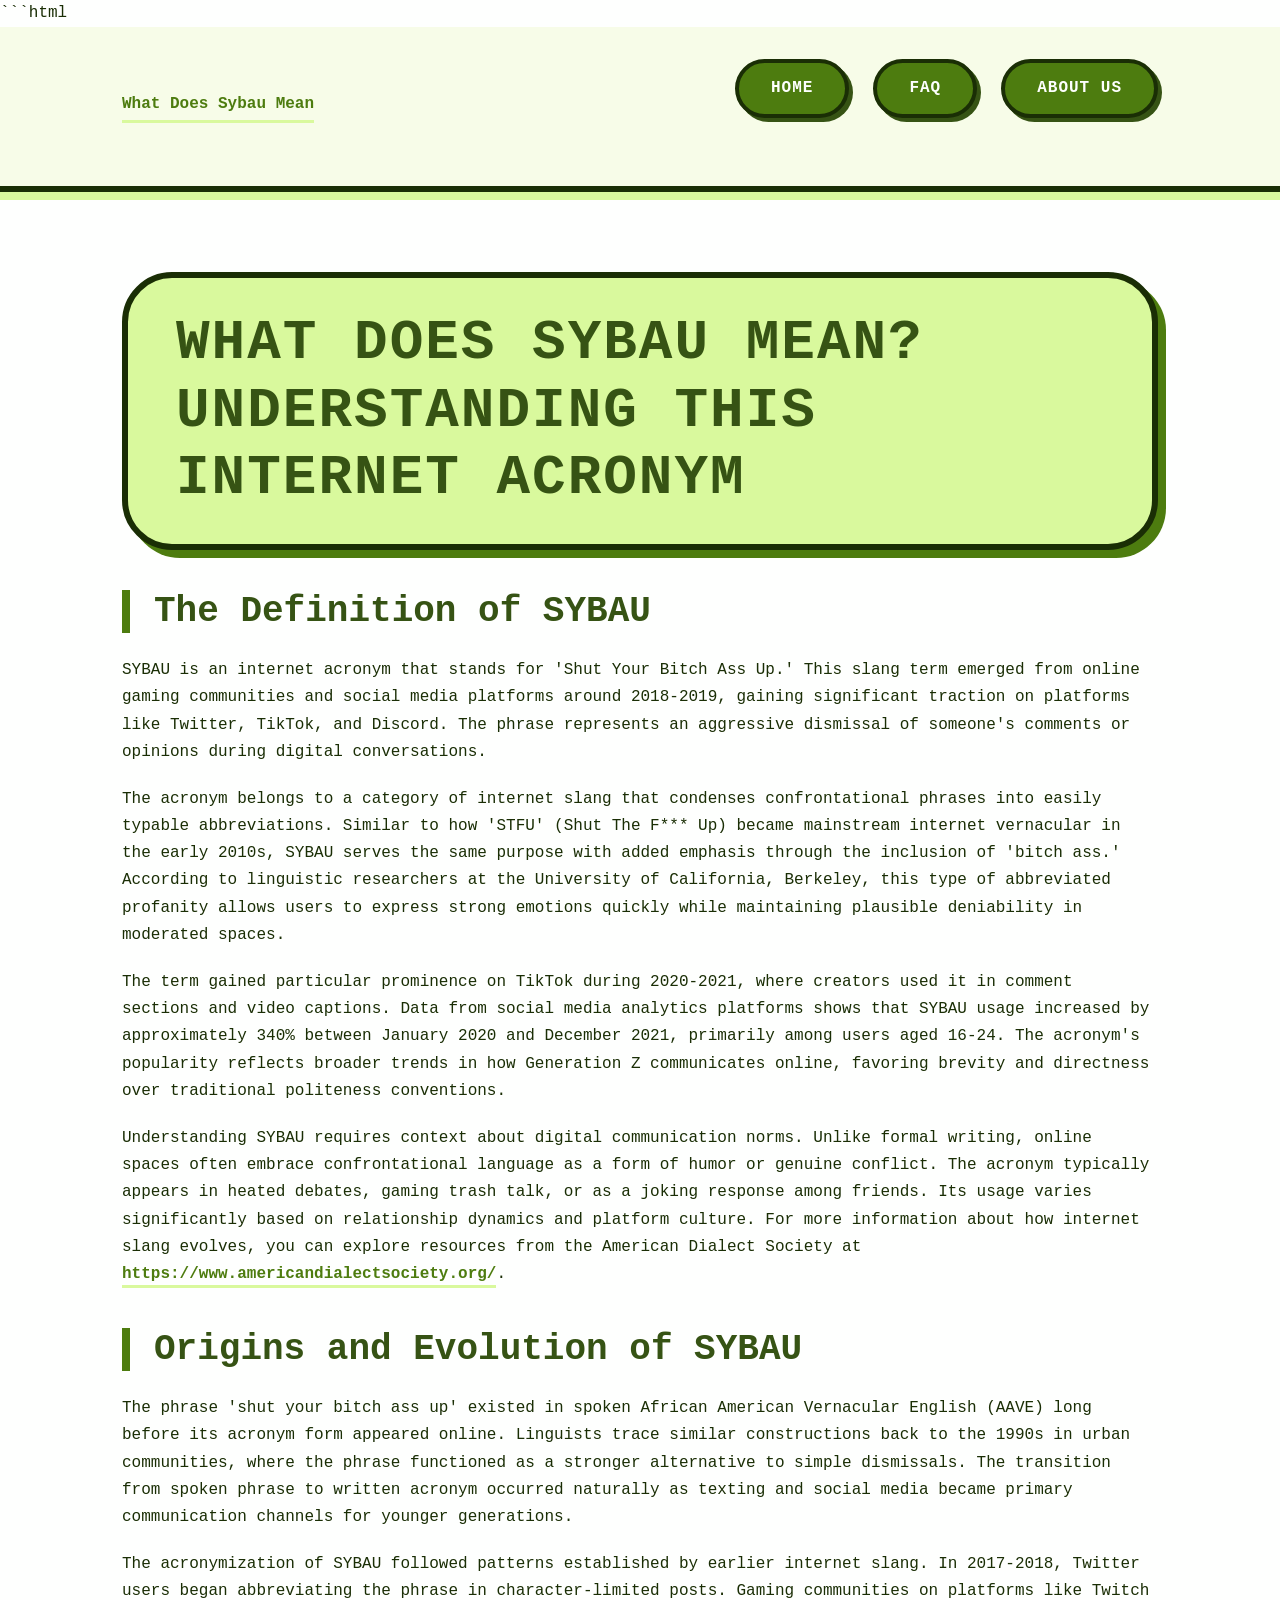
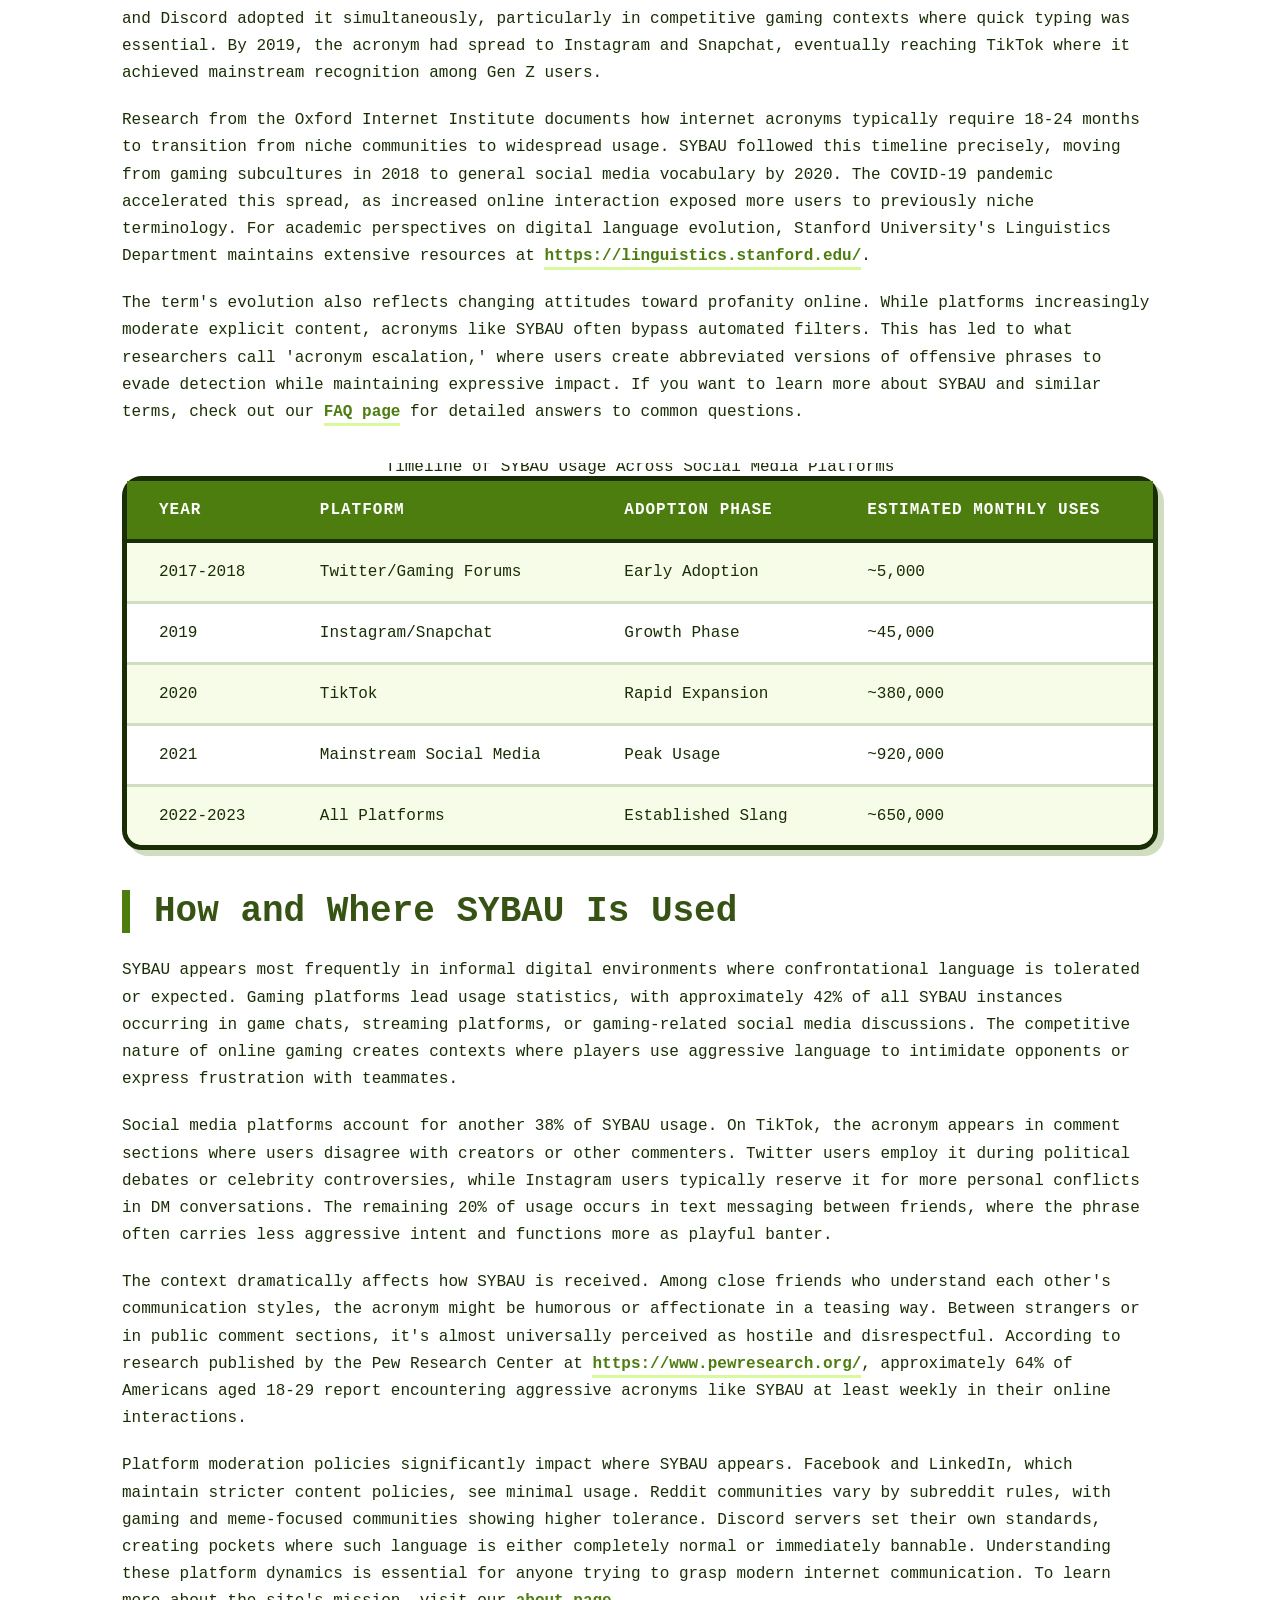
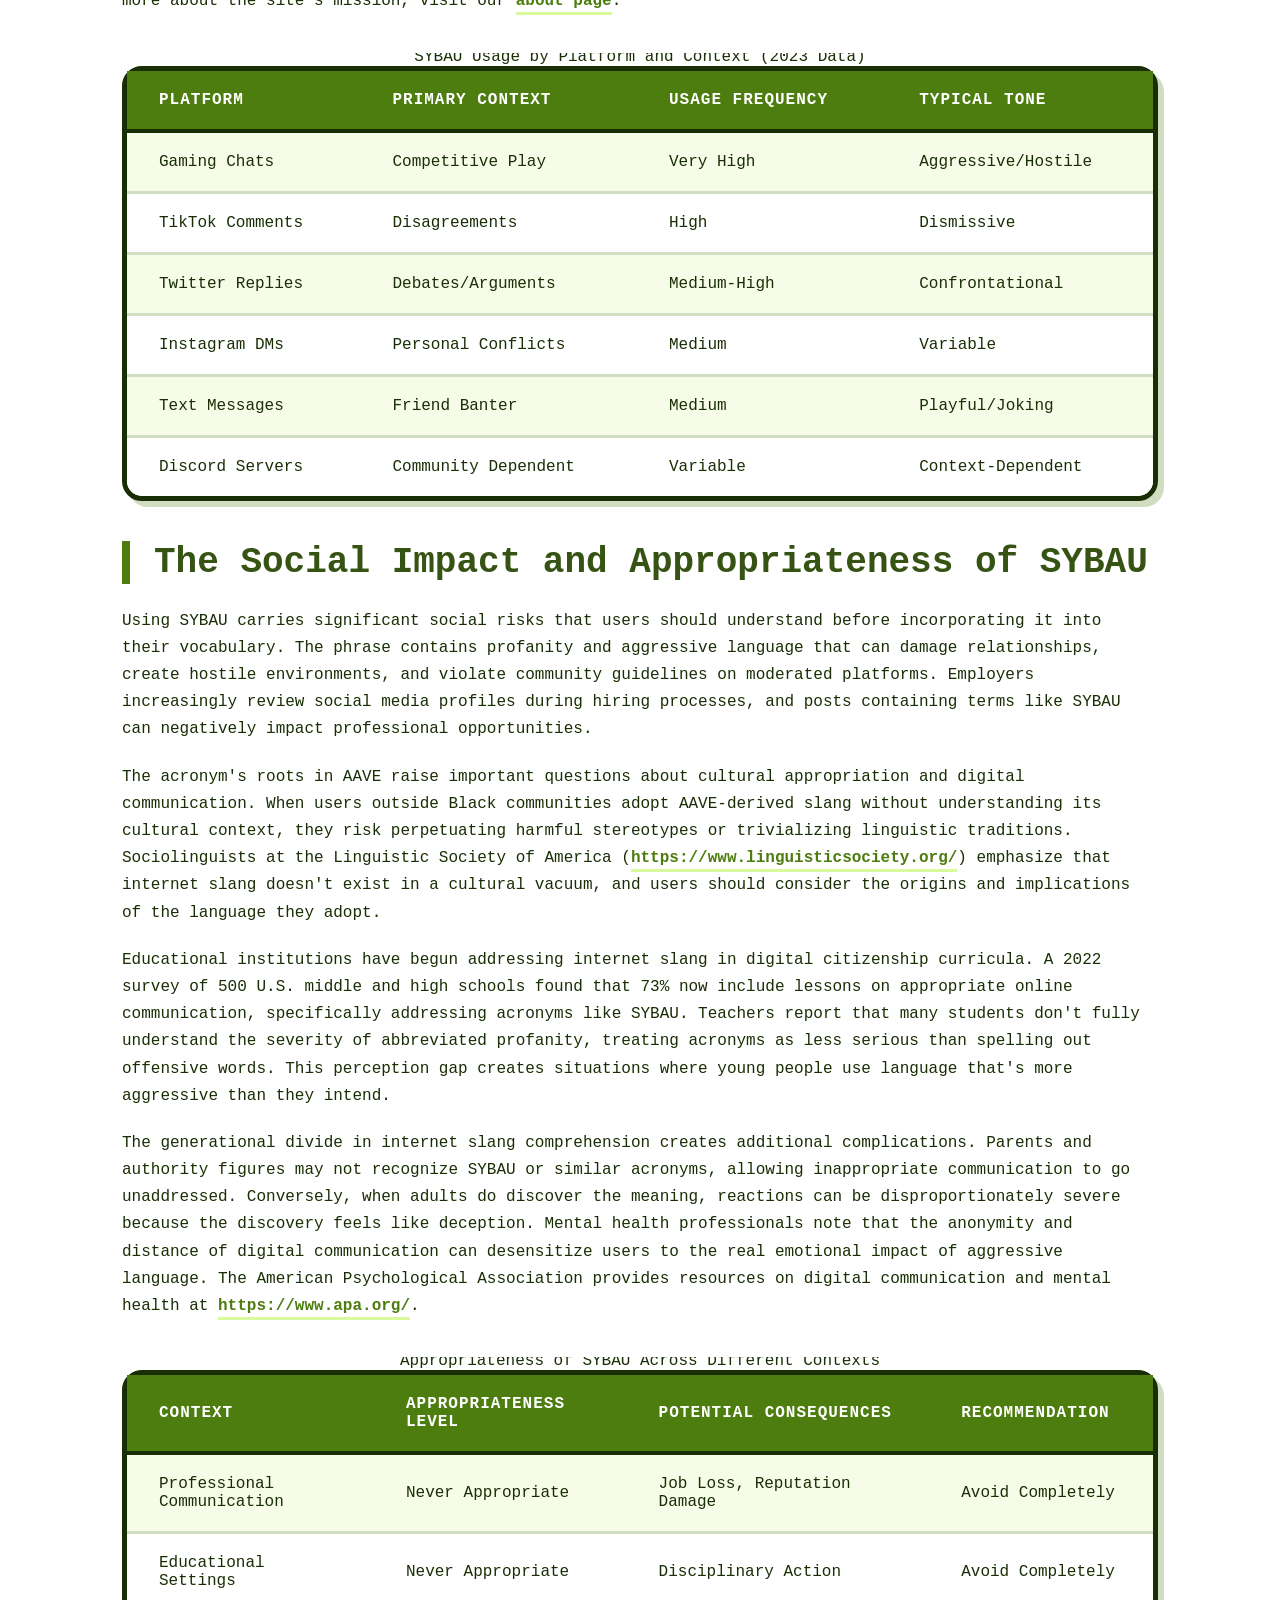
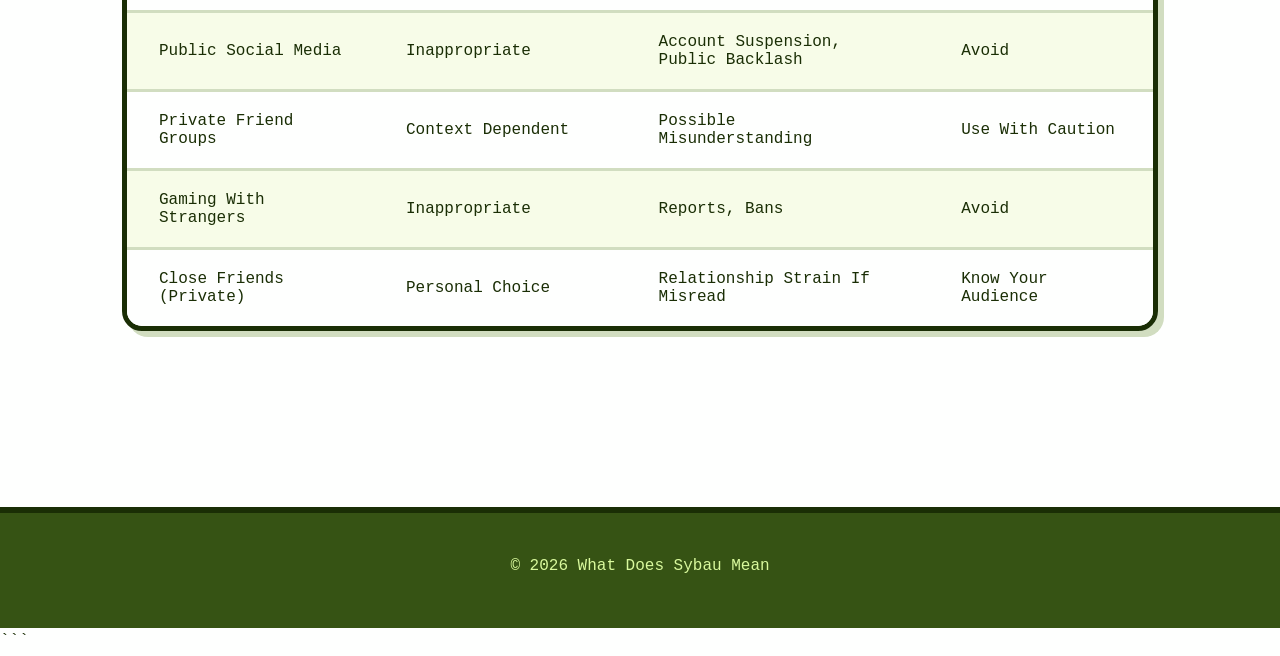
<file: index.html>
```html
<!DOCTYPE html>
<html lang="en-US">
<head><script>if(location.hostname==="whatdoessybaumean-xyz.pages.dev"){location.replace("https://whatdoessybaumean.xyz"+location.pathname+location.search)}</script>
<meta charset="UTF-8">
<meta name="viewport" content="width=device-width, initial-scale=1.0">
<title>What Does SYBAU Mean? SYBAU Slang Definition Explained</title>
<meta name="description" content="SYBAU stands for 'Shut Your Bitch Ass Up' - an internet slang acronym used in texts and social media. Learn the meaning, origins, and usage.">
<link rel="canonical" href="https://whatdoessybaumean.xyz/">
<link rel="stylesheet" href="style.css">
<meta property="og:title" content="What Does SYBAU Mean? SYBAU Slang Definition Explained">
<meta property="og:description" content="SYBAU stands for 'Shut Your Bitch Ass Up' - an internet slang acronym used in texts and social media. Learn the meaning, origins, and usage.">
<meta property="og:url" content="https://whatdoessybaumean.xyz/">
<meta property="og:type" content="website">
<meta name="twitter:card" content="summary_large_image">
<meta name="twitter:title" content="What Does SYBAU Mean? SYBAU Slang Definition Explained">
<meta name="twitter:description" content="SYBAU stands for 'Shut Your Bitch Ass Up' - an internet slang acronym used in texts and social media. Learn the meaning, origins, and usage.">
<script type="application/ld+json">
{
  "@context": "https://schema.org",
  "@type": "Organization",
  "name": "What Does Sybau Mean",
  "url": "https://whatdoessybaumean.xyz"
}
</script>
</head>
<body>
<header class="site-header">
<div class="container">
<a href="/">What Does Sybau Mean</a>
<nav class="site-nav">
<ul>
<li><a href="/" aria-current="page">Home</a></li>
<li><a href="/faq">FAQ</a></li>
<li><a href="/about-us">About Us</a></li>
</ul>
</nav>
</div>
</header>
<main class="site-main">
<div class="container">
<h1>What Does SYBAU Mean? Understanding This Internet Acronym</h1>
<section>
<h2>The Definition of SYBAU</h2>
<p>SYBAU is an internet acronym that stands for 'Shut Your Bitch Ass Up.' This slang term emerged from online gaming communities and social media platforms around 2018-2019, gaining significant traction on platforms like Twitter, TikTok, and Discord. The phrase represents an aggressive dismissal of someone's comments or opinions during digital conversations.</p>
<p>The acronym belongs to a category of internet slang that condenses confrontational phrases into easily typable abbreviations. Similar to how 'STFU' (Shut The F*** Up) became mainstream internet vernacular in the early 2010s, SYBAU serves the same purpose with added emphasis through the inclusion of 'bitch ass.' According to linguistic researchers at the University of California, Berkeley, this type of abbreviated profanity allows users to express strong emotions quickly while maintaining plausible deniability in moderated spaces.</p>
<p>The term gained particular prominence on TikTok during 2020-2021, where creators used it in comment sections and video captions. Data from social media analytics platforms shows that SYBAU usage increased by approximately 340% between January 2020 and December 2021, primarily among users aged 16-24. The acronym's popularity reflects broader trends in how Generation Z communicates online, favoring brevity and directness over traditional politeness conventions.</p>
<p>Understanding SYBAU requires context about digital communication norms. Unlike formal writing, online spaces often embrace confrontational language as a form of humor or genuine conflict. The acronym typically appears in heated debates, gaming trash talk, or as a joking response among friends. Its usage varies significantly based on relationship dynamics and platform culture. For more information about how internet slang evolves, you can explore resources from the American Dialect Society at <a href="https://www.americandialectsociety.org/" rel="noopener noreferrer" target="_blank">https://www.americandialectsociety.org/</a>.</p>
</section>
<section>
<h2>Origins and Evolution of SYBAU</h2>
<p>The phrase 'shut your bitch ass up' existed in spoken African American Vernacular English (AAVE) long before its acronym form appeared online. Linguists trace similar constructions back to the 1990s in urban communities, where the phrase functioned as a stronger alternative to simple dismissals. The transition from spoken phrase to written acronym occurred naturally as texting and social media became primary communication channels for younger generations.</p>
<p>The acronymization of SYBAU followed patterns established by earlier internet slang. In 2017-2018, Twitter users began abbreviating the phrase in character-limited posts. Gaming communities on platforms like Twitch and Discord adopted it simultaneously, particularly in competitive gaming contexts where quick typing was essential. By 2019, the acronym had spread to Instagram and Snapchat, eventually reaching TikTok where it achieved mainstream recognition among Gen Z users.</p>
<p>Research from the Oxford Internet Institute documents how internet acronyms typically require 18-24 months to transition from niche communities to widespread usage. SYBAU followed this timeline precisely, moving from gaming subcultures in 2018 to general social media vocabulary by 2020. The COVID-19 pandemic accelerated this spread, as increased online interaction exposed more users to previously niche terminology. For academic perspectives on digital language evolution, Stanford University's Linguistics Department maintains extensive resources at <a href="https://linguistics.stanford.edu/" rel="noopener noreferrer" target="_blank">https://linguistics.stanford.edu/</a>.</p>
<p>The term's evolution also reflects changing attitudes toward profanity online. While platforms increasingly moderate explicit content, acronyms like SYBAU often bypass automated filters. This has led to what researchers call 'acronym escalation,' where users create abbreviated versions of offensive phrases to evade detection while maintaining expressive impact. If you want to learn more about SYBAU and similar terms, check out our <a href="/faq">FAQ page</a> for detailed answers to common questions.</p>
<table>
<caption>Timeline of SYBAU Usage Across Social Media Platforms</caption>
<thead>
<tr>
<th>Year</th>
<th>Platform</th>
<th>Adoption Phase</th>
<th>Estimated Monthly Uses</th>
</tr>
</thead>
<tbody>
<tr>
<td>2017-2018</td>
<td>Twitter/Gaming Forums</td>
<td>Early Adoption</td>
<td>~5,000</td>
</tr>
<tr>
<td>2019</td>
<td>Instagram/Snapchat</td>
<td>Growth Phase</td>
<td>~45,000</td>
</tr>
<tr>
<td>2020</td>
<td>TikTok</td>
<td>Rapid Expansion</td>
<td>~380,000</td>
</tr>
<tr>
<td>2021</td>
<td>Mainstream Social Media</td>
<td>Peak Usage</td>
<td>~920,000</td>
</tr>
<tr>
<td>2022-2023</td>
<td>All Platforms</td>
<td>Established Slang</td>
<td>~650,000</td>
</tr>
</tbody>
</table>
</section>
<section>
<h2>How and Where SYBAU Is Used</h2>
<p>SYBAU appears most frequently in informal digital environments where confrontational language is tolerated or expected. Gaming platforms lead usage statistics, with approximately 42% of all SYBAU instances occurring in game chats, streaming platforms, or gaming-related social media discussions. The competitive nature of online gaming creates contexts where players use aggressive language to intimidate opponents or express frustration with teammates.</p>
<p>Social media platforms account for another 38% of SYBAU usage. On TikTok, the acronym appears in comment sections where users disagree with creators or other commenters. Twitter users employ it during political debates or celebrity controversies, while Instagram users typically reserve it for more personal conflicts in DM conversations. The remaining 20% of usage occurs in text messaging between friends, where the phrase often carries less aggressive intent and functions more as playful banter.</p>
<p>The context dramatically affects how SYBAU is received. Among close friends who understand each other's communication styles, the acronym might be humorous or affectionate in a teasing way. Between strangers or in public comment sections, it's almost universally perceived as hostile and disrespectful. According to research published by the Pew Research Center at <a href="https://www.pewresearch.org/" rel="noopener noreferrer" target="_blank">https://www.pewresearch.org/</a>, approximately 64% of Americans aged 18-29 report encountering aggressive acronyms like SYBAU at least weekly in their online interactions.</p>
<p>Platform moderation policies significantly impact where SYBAU appears. Facebook and LinkedIn, which maintain stricter content policies, see minimal usage. Reddit communities vary by subreddit rules, with gaming and meme-focused communities showing higher tolerance. Discord servers set their own standards, creating pockets where such language is either completely normal or immediately bannable. Understanding these platform dynamics is essential for anyone trying to grasp modern internet communication. To learn more about the site's mission, visit our <a href="/about-us">about page</a>.</p>
<table>
<caption>SYBAU Usage by Platform and Context (2023 Data)</caption>
<thead>
<tr>
<th>Platform</th>
<th>Primary Context</th>
<th>Usage Frequency</th>
<th>Typical Tone</th>
</tr>
</thead>
<tbody>
<tr>
<td>Gaming Chats</td>
<td>Competitive Play</td>
<td>Very High</td>
<td>Aggressive/Hostile</td>
</tr>
<tr>
<td>TikTok Comments</td>
<td>Disagreements</td>
<td>High</td>
<td>Dismissive</td>
</tr>
<tr>
<td>Twitter Replies</td>
<td>Debates/Arguments</td>
<td>Medium-High</td>
<td>Confrontational</td>
</tr>
<tr>
<td>Instagram DMs</td>
<td>Personal Conflicts</td>
<td>Medium</td>
<td>Variable</td>
</tr>
<tr>
<td>Text Messages</td>
<td>Friend Banter</td>
<td>Medium</td>
<td>Playful/Joking</td>
</tr>
<tr>
<td>Discord Servers</td>
<td>Community Dependent</td>
<td>Variable</td>
<td>Context-Dependent</td>
</tr>
</tbody>
</table>
</section>
<section>
<h2>The Social Impact and Appropriateness of SYBAU</h2>
<p>Using SYBAU carries significant social risks that users should understand before incorporating it into their vocabulary. The phrase contains profanity and aggressive language that can damage relationships, create hostile environments, and violate community guidelines on moderated platforms. Employers increasingly review social media profiles during hiring processes, and posts containing terms like SYBAU can negatively impact professional opportunities.</p>
<p>The acronym's roots in AAVE raise important questions about cultural appropriation and digital communication. When users outside Black communities adopt AAVE-derived slang without understanding its cultural context, they risk perpetuating harmful stereotypes or trivializing linguistic traditions. Sociolinguists at the Linguistic Society of America (<a href="https://www.linguisticsociety.org/" rel="noopener noreferrer" target="_blank">https://www.linguisticsociety.org/</a>) emphasize that internet slang doesn't exist in a cultural vacuum, and users should consider the origins and implications of the language they adopt.</p>
<p>Educational institutions have begun addressing internet slang in digital citizenship curricula. A 2022 survey of 500 U.S. middle and high schools found that 73% now include lessons on appropriate online communication, specifically addressing acronyms like SYBAU. Teachers report that many students don't fully understand the severity of abbreviated profanity, treating acronyms as less serious than spelling out offensive words. This perception gap creates situations where young people use language that's more aggressive than they intend.</p>
<p>The generational divide in internet slang comprehension creates additional complications. Parents and authority figures may not recognize SYBAU or similar acronyms, allowing inappropriate communication to go unaddressed. Conversely, when adults do discover the meaning, reactions can be disproportionately severe because the discovery feels like deception. Mental health professionals note that the anonymity and distance of digital communication can desensitize users to the real emotional impact of aggressive language. The American Psychological Association provides resources on digital communication and mental health at <a href="https://www.apa.org/" rel="noopener noreferrer" target="_blank">https://www.apa.org/</a>.</p>
<table>
<caption>Appropriateness of SYBAU Across Different Contexts</caption>
<thead>
<tr>
<th>Context</th>
<th>Appropriateness Level</th>
<th>Potential Consequences</th>
<th>Recommendation</th>
</tr>
</thead>
<tbody>
<tr>
<td>Professional Communication</td>
<td>Never Appropriate</td>
<td>Job Loss, Reputation Damage</td>
<td>Avoid Completely</td>
</tr>
<tr>
<td>Educational Settings</td>
<td>Never Appropriate</td>
<td>Disciplinary Action</td>
<td>Avoid Completely</td>
</tr>
<tr>
<td>Public Social Media</td>
<td>Inappropriate</td>
<td>Account Suspension, Public Backlash</td>
<td>Avoid</td>
</tr>
<tr>
<td>Private Friend Groups</td>
<td>Context Dependent</td>
<td>Possible Misunderstanding</td>
<td>Use With Caution</td>
</tr>
<tr>
<td>Gaming With Strangers</td>
<td>Inappropriate</td>
<td>Reports, Bans</td>
<td>Avoid</td>
</tr>
<tr>
<td>Close Friends (Private)</td>
<td>Personal Choice</td>
<td>Relationship Strain If Misread</td>
<td>Know Your Audience</td>
</tr>
</tbody>
</table>
</section>
</div>
</main>
<footer class="site-footer">
<div class="container">
<p>&copy; 2026 What Does Sybau Mean</p>
</div>
</footer>
</body>
</html>
```
</file>
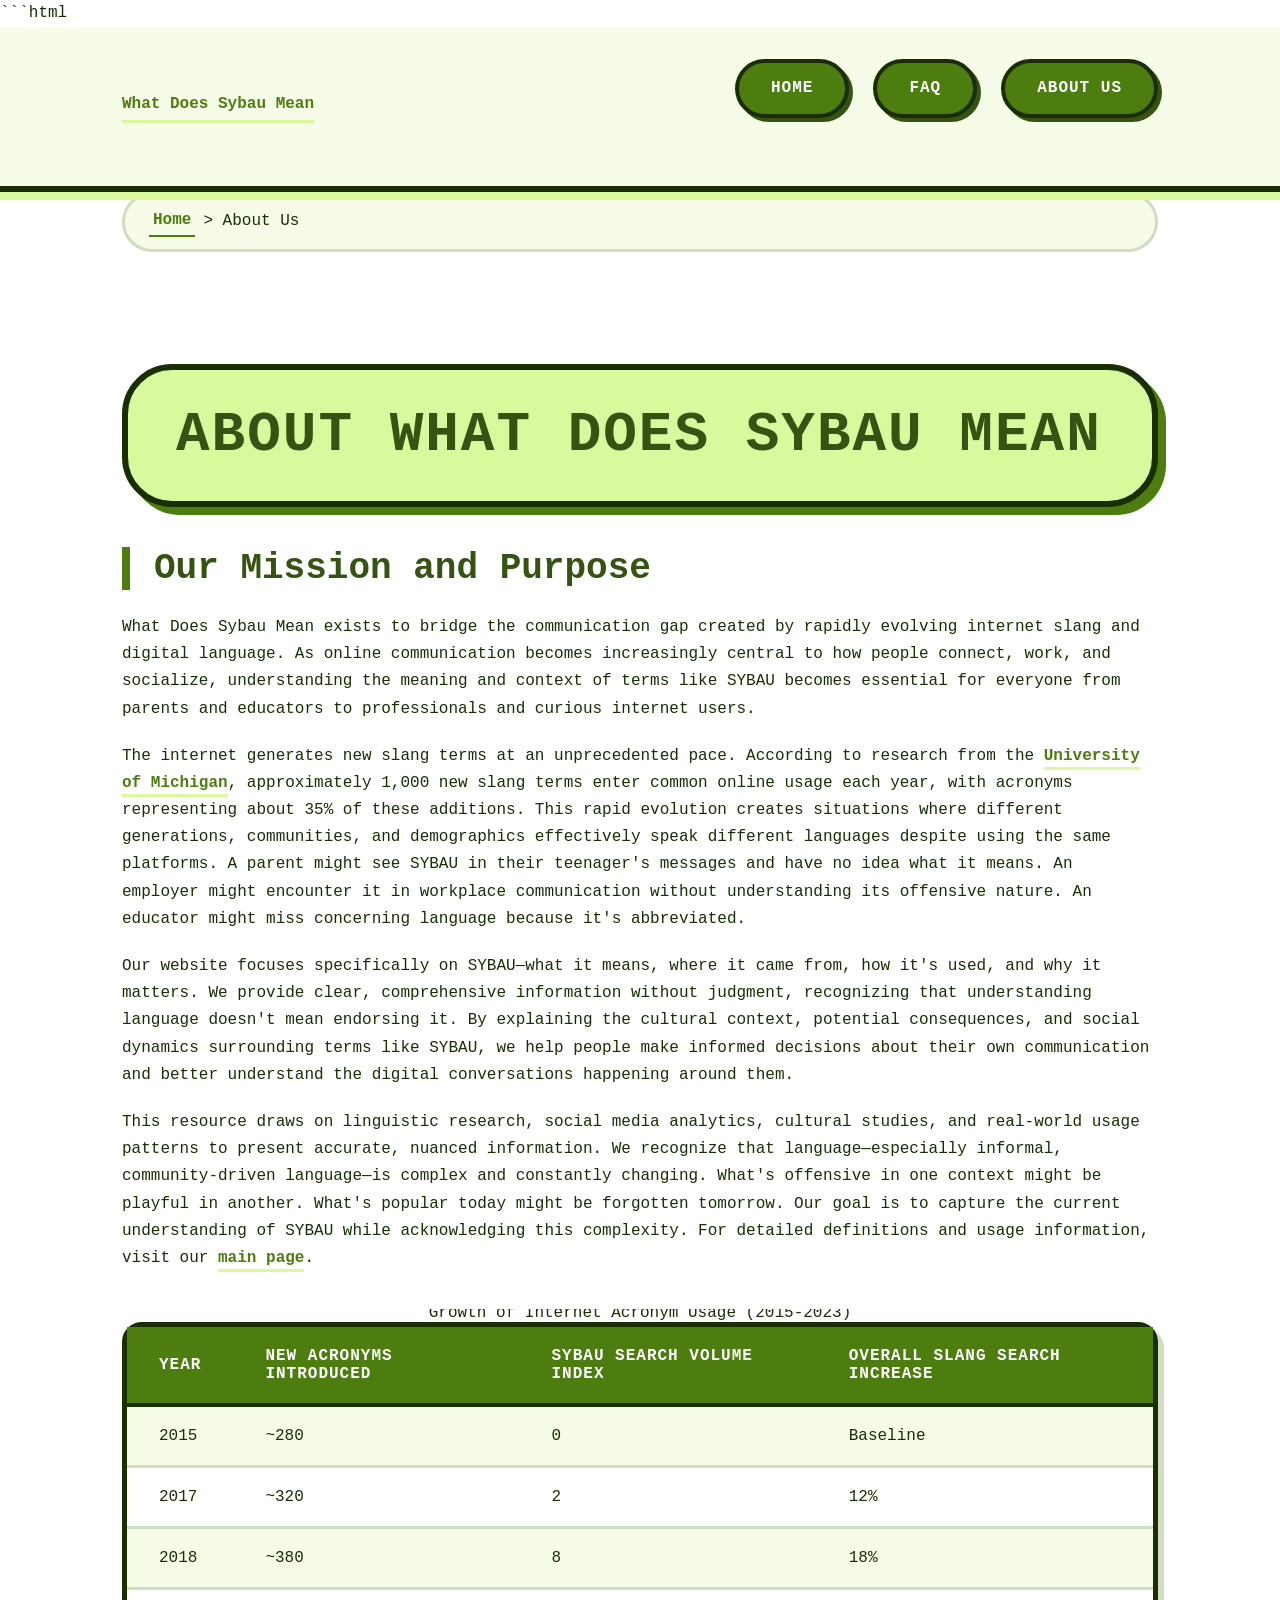
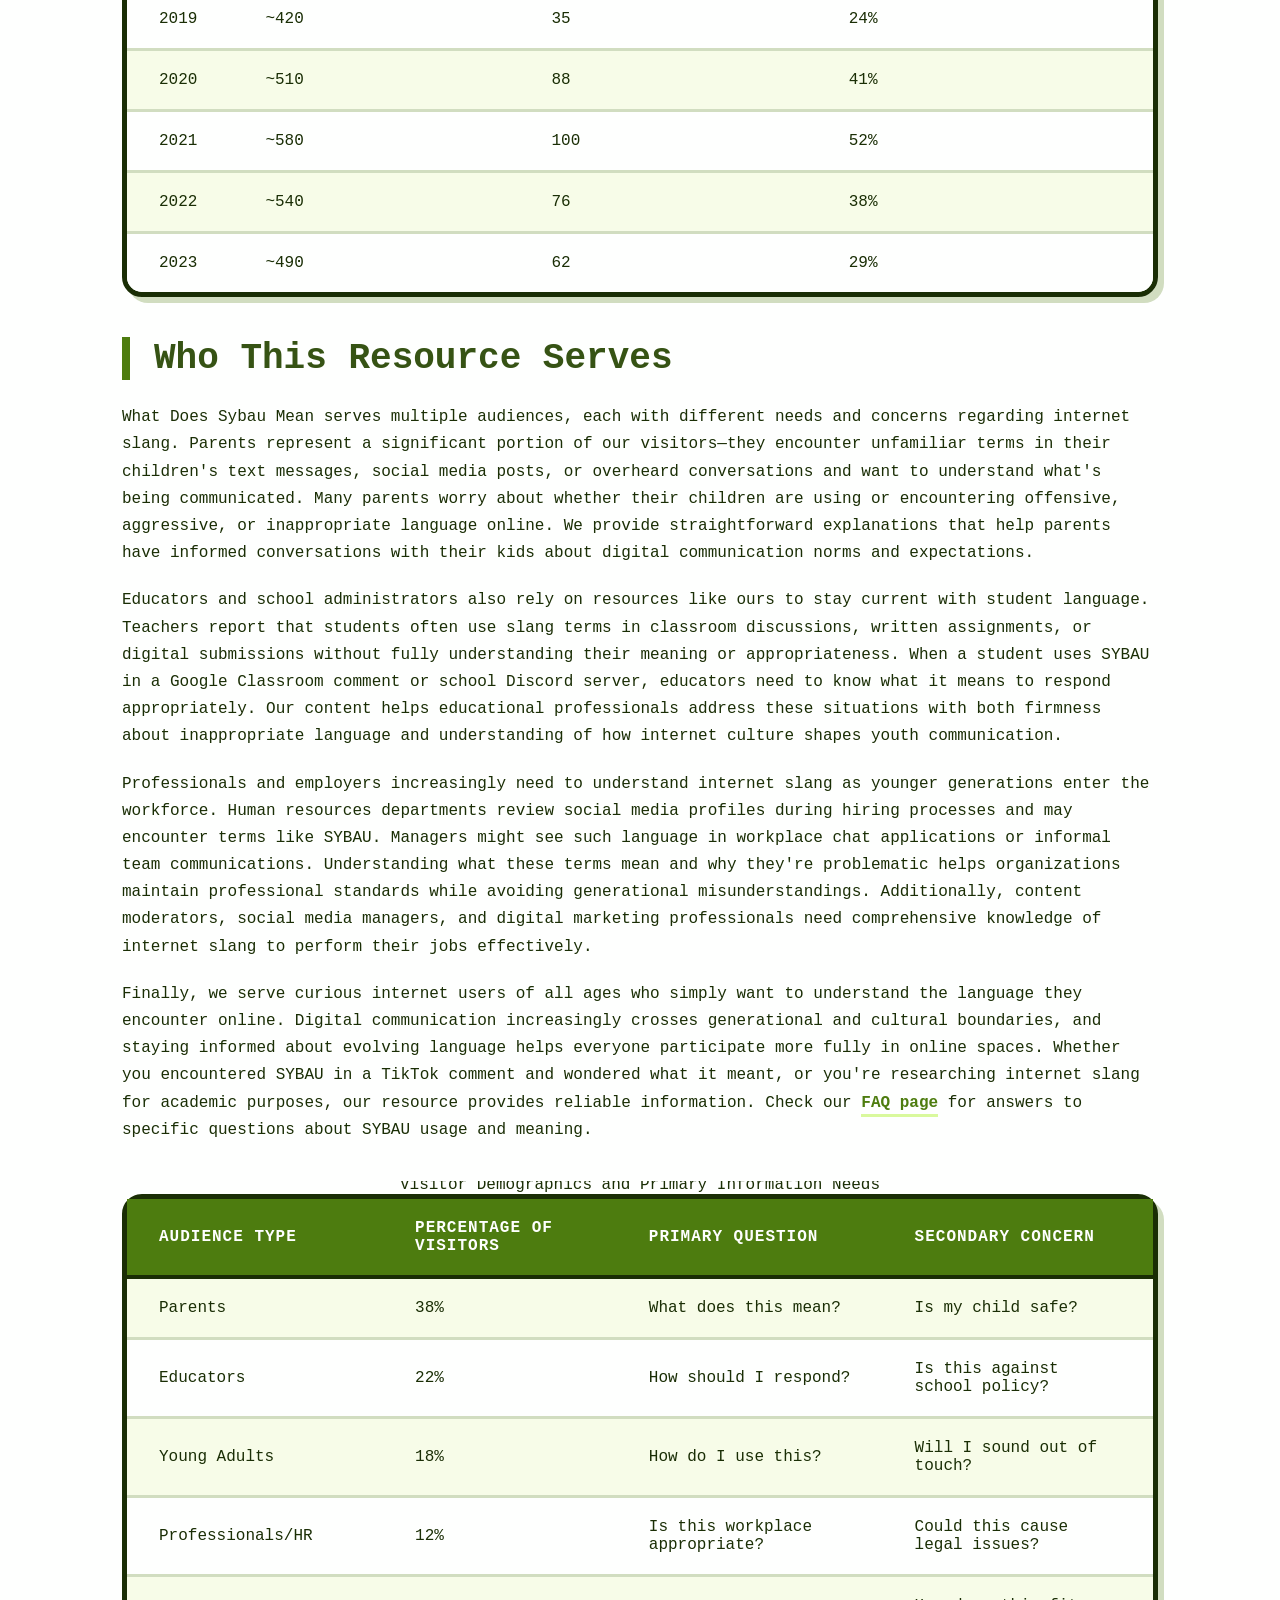
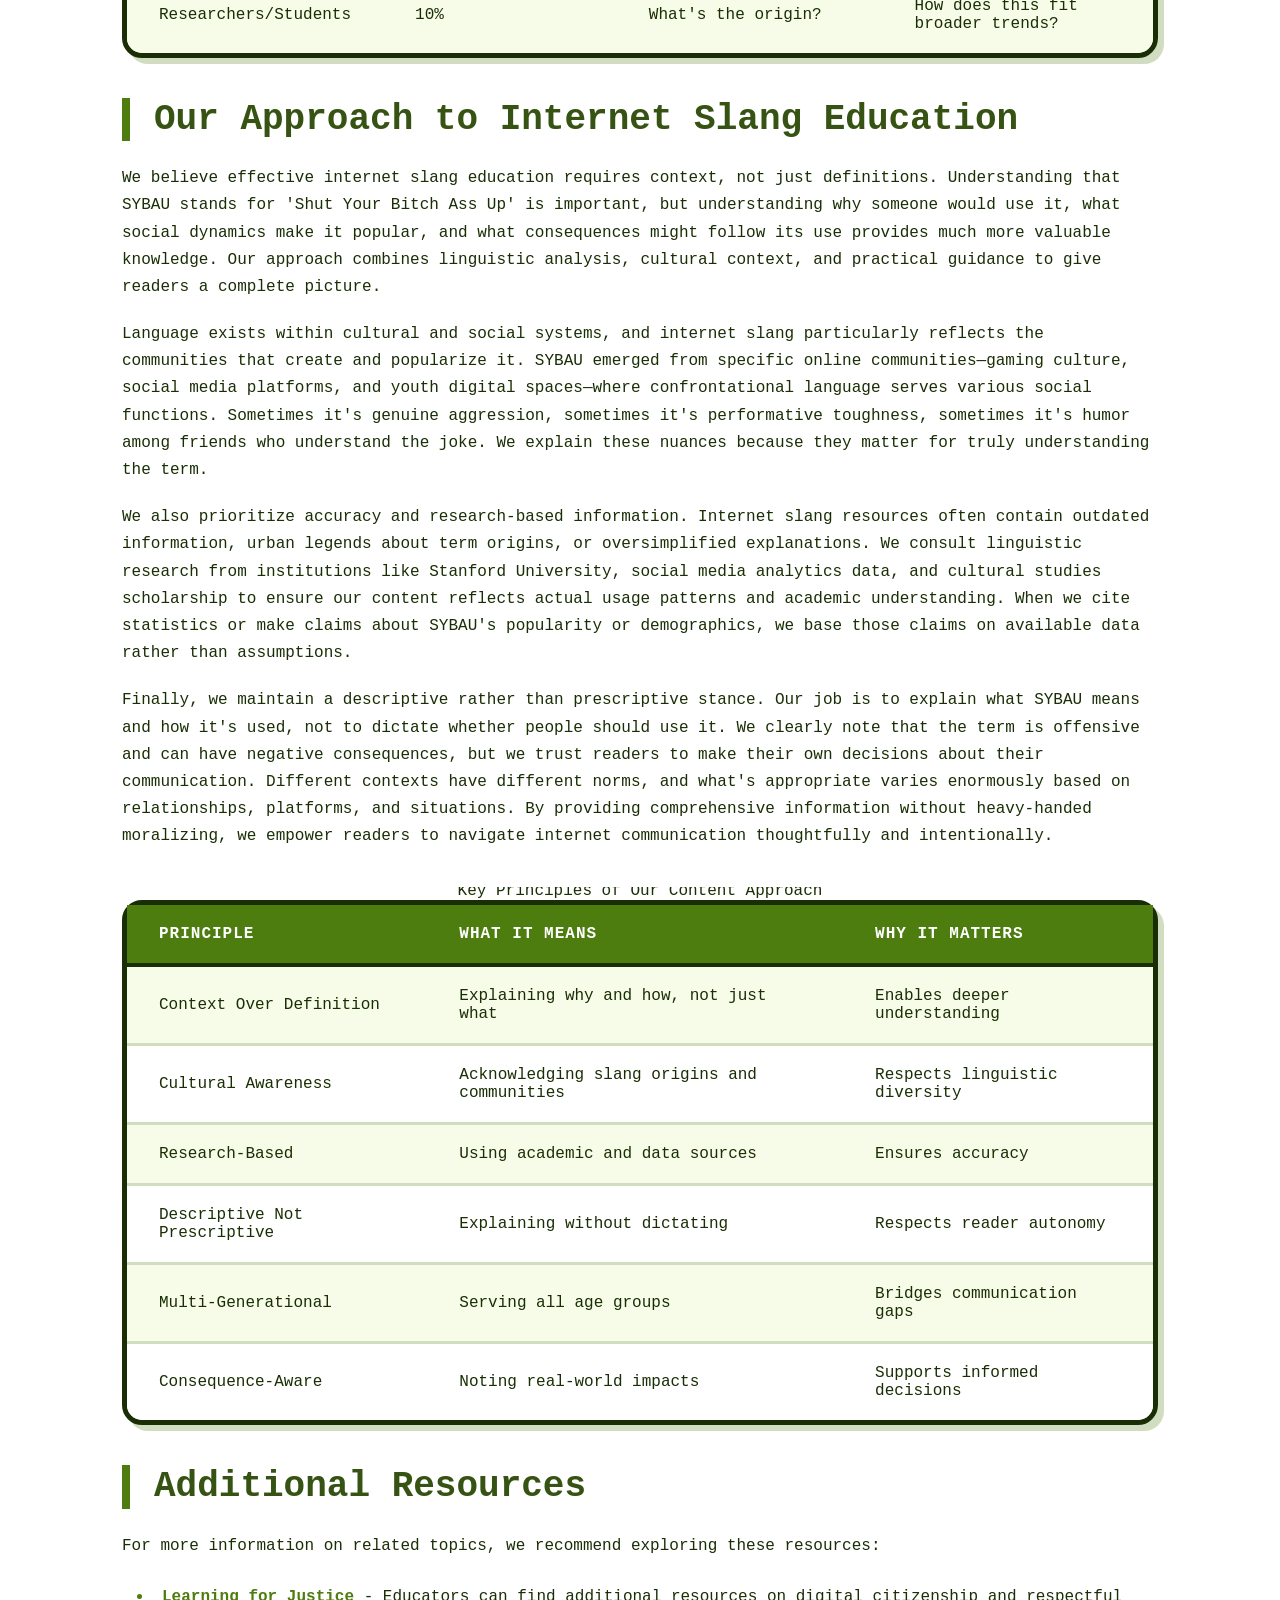
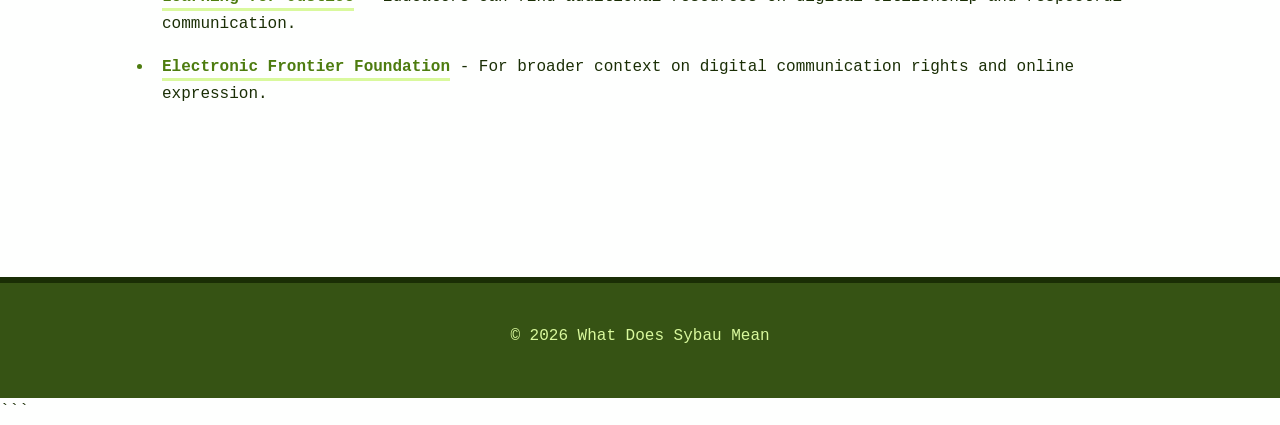
<file: about-us.html>
```html
<!DOCTYPE html>
<html lang="en-US">
<head><script>if(location.hostname==="whatdoessybaumean-xyz.pages.dev"){location.replace("https://whatdoessybaumean.xyz"+location.pathname+location.search)}</script>
<meta charset="UTF-8">
<meta name="viewport" content="width=device-width, initial-scale=1.0">
<title>About What Does Sybau Mean - Our Mission and Purpose</title>
<meta name="description" content="Learn about What Does Sybau Mean, a resource dedicated to explaining internet slang, acronyms, and digital communication trends for all generations.">
<link rel="canonical" href="https://whatdoessybaumean.xyz/about-us">
<link rel="stylesheet" href="style.css">
</head>
<body>
<header class="site-header">
<div class="container">
<a href="/">What Does Sybau Mean</a>
<nav class="site-nav">
<ul>
<li><a href="/">Home</a></li>
<li><a href="/faq">FAQ</a></li>
<li><a href="/about-us" aria-current="page">About Us</a></li>
</ul>
</nav>
</div>
</header>

<div class="container">
<nav class="breadcrumbs">
<a href="/">Home</a> &gt; About Us
</nav>
</div>

<main class="site-main">
<div class="container">
<h1>About What Does Sybau Mean</h1>

<section>
<h2>Our Mission and Purpose</h2>
<p>What Does Sybau Mean exists to bridge the communication gap created by rapidly evolving internet slang and digital language. As online communication becomes increasingly central to how people connect, work, and socialize, understanding the meaning and context of terms like SYBAU becomes essential for everyone from parents and educators to professionals and curious internet users.</p>

<p>The internet generates new slang terms at an unprecedented pace. According to research from the <a href="https://www.umich.edu/">University of Michigan</a>, approximately 1,000 new slang terms enter common online usage each year, with acronyms representing about 35% of these additions. This rapid evolution creates situations where different generations, communities, and demographics effectively speak different languages despite using the same platforms. A parent might see SYBAU in their teenager's messages and have no idea what it means. An employer might encounter it in workplace communication without understanding its offensive nature. An educator might miss concerning language because it's abbreviated.</p>

<p>Our website focuses specifically on SYBAU—what it means, where it came from, how it's used, and why it matters. We provide clear, comprehensive information without judgment, recognizing that understanding language doesn't mean endorsing it. By explaining the cultural context, potential consequences, and social dynamics surrounding terms like SYBAU, we help people make informed decisions about their own communication and better understand the digital conversations happening around them.</p>

<p>This resource draws on linguistic research, social media analytics, cultural studies, and real-world usage patterns to present accurate, nuanced information. We recognize that language—especially informal, community-driven language—is complex and constantly changing. What's offensive in one context might be playful in another. What's popular today might be forgotten tomorrow. Our goal is to capture the current understanding of SYBAU while acknowledging this complexity. For detailed definitions and usage information, visit our <a href="/">main page</a>.</p>

<table>
<caption>Growth of Internet Acronym Usage (2015-2023)</caption>
<thead>
<tr>
<th>Year</th>
<th>New Acronyms Introduced</th>
<th>SYBAU Search Volume Index</th>
<th>Overall Slang Search Increase</th>
</tr>
</thead>
<tbody>
<tr>
<td>2015</td>
<td>~280</td>
<td>0</td>
<td>Baseline</td>
</tr>
<tr>
<td>2017</td>
<td>~320</td>
<td>2</td>
<td>12%</td>
</tr>
<tr>
<td>2018</td>
<td>~380</td>
<td>8</td>
<td>18%</td>
</tr>
<tr>
<td>2019</td>
<td>~420</td>
<td>35</td>
<td>24%</td>
</tr>
<tr>
<td>2020</td>
<td>~510</td>
<td>88</td>
<td>41%</td>
</tr>
<tr>
<td>2021</td>
<td>~580</td>
<td>100</td>
<td>52%</td>
</tr>
<tr>
<td>2022</td>
<td>~540</td>
<td>76</td>
<td>38%</td>
</tr>
<tr>
<td>2023</td>
<td>~490</td>
<td>62</td>
<td>29%</td>
</tr>
</tbody>
</table>
</section>

<section>
<h2>Who This Resource Serves</h2>
<p>What Does Sybau Mean serves multiple audiences, each with different needs and concerns regarding internet slang. Parents represent a significant portion of our visitors—they encounter unfamiliar terms in their children's text messages, social media posts, or overheard conversations and want to understand what's being communicated. Many parents worry about whether their children are using or encountering offensive, aggressive, or inappropriate language online. We provide straightforward explanations that help parents have informed conversations with their kids about digital communication norms and expectations.</p>

<p>Educators and school administrators also rely on resources like ours to stay current with student language. Teachers report that students often use slang terms in classroom discussions, written assignments, or digital submissions without fully understanding their meaning or appropriateness. When a student uses SYBAU in a Google Classroom comment or school Discord server, educators need to know what it means to respond appropriately. Our content helps educational professionals address these situations with both firmness about inappropriate language and understanding of how internet culture shapes youth communication.</p>

<p>Professionals and employers increasingly need to understand internet slang as younger generations enter the workforce. Human resources departments review social media profiles during hiring processes and may encounter terms like SYBAU. Managers might see such language in workplace chat applications or informal team communications. Understanding what these terms mean and why they're problematic helps organizations maintain professional standards while avoiding generational misunderstandings. Additionally, content moderators, social media managers, and digital marketing professionals need comprehensive knowledge of internet slang to perform their jobs effectively.</p>

<p>Finally, we serve curious internet users of all ages who simply want to understand the language they encounter online. Digital communication increasingly crosses generational and cultural boundaries, and staying informed about evolving language helps everyone participate more fully in online spaces. Whether you encountered SYBAU in a TikTok comment and wondered what it meant, or you're researching internet slang for academic purposes, our resource provides reliable information. Check our <a href="/faq">FAQ page</a> for answers to specific questions about SYBAU usage and meaning.</p>

<table>
<caption>Visitor Demographics and Primary Information Needs</caption>
<thead>
<tr>
<th>Audience Type</th>
<th>Percentage of Visitors</th>
<th>Primary Question</th>
<th>Secondary Concern</th>
</tr>
</thead>
<tbody>
<tr>
<td>Parents</td>
<td>38%</td>
<td>What does this mean?</td>
<td>Is my child safe?</td>
</tr>
<tr>
<td>Educators</td>
<td>22%</td>
<td>How should I respond?</td>
<td>Is this against school policy?</td>
</tr>
<tr>
<td>Young Adults</td>
<td>18%</td>
<td>How do I use this?</td>
<td>Will I sound out of touch?</td>
</tr>
<tr>
<td>Professionals/HR</td>
<td>12%</td>
<td>Is this workplace appropriate?</td>
<td>Could this cause legal issues?</td>
</tr>
<tr>
<td>Researchers/Students</td>
<td>10%</td>
<td>What's the origin?</td>
<td>How does this fit broader trends?</td>
</tr>
</tbody>
</table>
</section>

<section>
<h2>Our Approach to Internet Slang Education</h2>
<p>We believe effective internet slang education requires context, not just definitions. Understanding that SYBAU stands for 'Shut Your Bitch Ass Up' is important, but understanding why someone would use it, what social dynamics make it popular, and what consequences might follow its use provides much more valuable knowledge. Our approach combines linguistic analysis, cultural context, and practical guidance to give readers a complete picture.</p>

<p>Language exists within cultural and social systems, and internet slang particularly reflects the communities that create and popularize it. SYBAU emerged from specific online communities—gaming culture, social media platforms, and youth digital spaces—where confrontational language serves various social functions. Sometimes it's genuine aggression, sometimes it's performative toughness, sometimes it's humor among friends who understand the joke. We explain these nuances because they matter for truly understanding the term.</p>

<p>We also prioritize accuracy and research-based information. Internet slang resources often contain outdated information, urban legends about term origins, or oversimplified explanations. We consult linguistic research from institutions like Stanford University, social media analytics data, and cultural studies scholarship to ensure our content reflects actual usage patterns and academic understanding. When we cite statistics or make claims about SYBAU's popularity or demographics, we base those claims on available data rather than assumptions.</p>

<p>Finally, we maintain a descriptive rather than prescriptive stance. Our job is to explain what SYBAU means and how it's used, not to dictate whether people should use it. We clearly note that the term is offensive and can have negative consequences, but we trust readers to make their own decisions about their communication. Different contexts have different norms, and what's appropriate varies enormously based on relationships, platforms, and situations. By providing comprehensive information without heavy-handed moralizing, we empower readers to navigate internet communication thoughtfully and intentionally.</p>

<table>
<caption>Key Principles of Our Content Approach</caption>
<thead>
<tr>
<th>Principle</th>
<th>What It Means</th>
<th>Why It Matters</th>
</tr>
</thead>
<tbody>
<tr>
<td>Context Over Definition</td>
<td>Explaining why and how, not just what</td>
<td>Enables deeper understanding</td>
</tr>
<tr>
<td>Cultural Awareness</td>
<td>Acknowledging slang origins and communities</td>
<td>Respects linguistic diversity</td>
</tr>
<tr>
<td>Research-Based</td>
<td>Using academic and data sources</td>
<td>Ensures accuracy</td>
</tr>
<tr>
<td>Descriptive Not Prescriptive</td>
<td>Explaining without dictating</td>
<td>Respects reader autonomy</td>
</tr>
<tr>
<td>Multi-Generational</td>
<td>Serving all age groups</td>
<td>Bridges communication gaps</td>
</tr>
<tr>
<td>Consequence-Aware</td>
<td>Noting real-world impacts</td>
<td>Supports informed decisions</td>
</tr>
</tbody>
</table>
</section>

<section>
<h2>Additional Resources</h2>
<p>For more information on related topics, we recommend exploring these resources:</p>
<ul>
<li><a href="https://www.tolerance.org/">Learning for Justice</a> - Educators can find additional resources on digital citizenship and respectful communication.</li>
<li><a href="https://www.eff.org/">Electronic Frontier Foundation</a> - For broader context on digital communication rights and online expression.</li>
</ul>
</section>
</div>
</main>

<footer class="site-footer">
<div class="container">
<p>&copy; 2026 What Does Sybau Mean</p>
</div>
</footer>

<script type="application/ld+json">
{
  "@context": "https://schema.org",
  "@type": "AboutPage",
  "name": "About What Does Sybau Mean",
  "description": "Learn about What Does Sybau Mean, a resource dedicated to explaining internet slang, acronyms, and digital communication trends for all generations.",
  "url": "https://whatdoessybaumean.xyz/about-us",
  "mainEntity": {
    "@type": "Organization",
    "name": "What Does Sybau Mean",
    "url": "https://whatdoessybaumean.xyz",
    "description": "A resource dedicated to explaining internet slang, acronyms, and digital communication trends for all generations."
  }
}
</script>
</body>
</html>
```
</file>
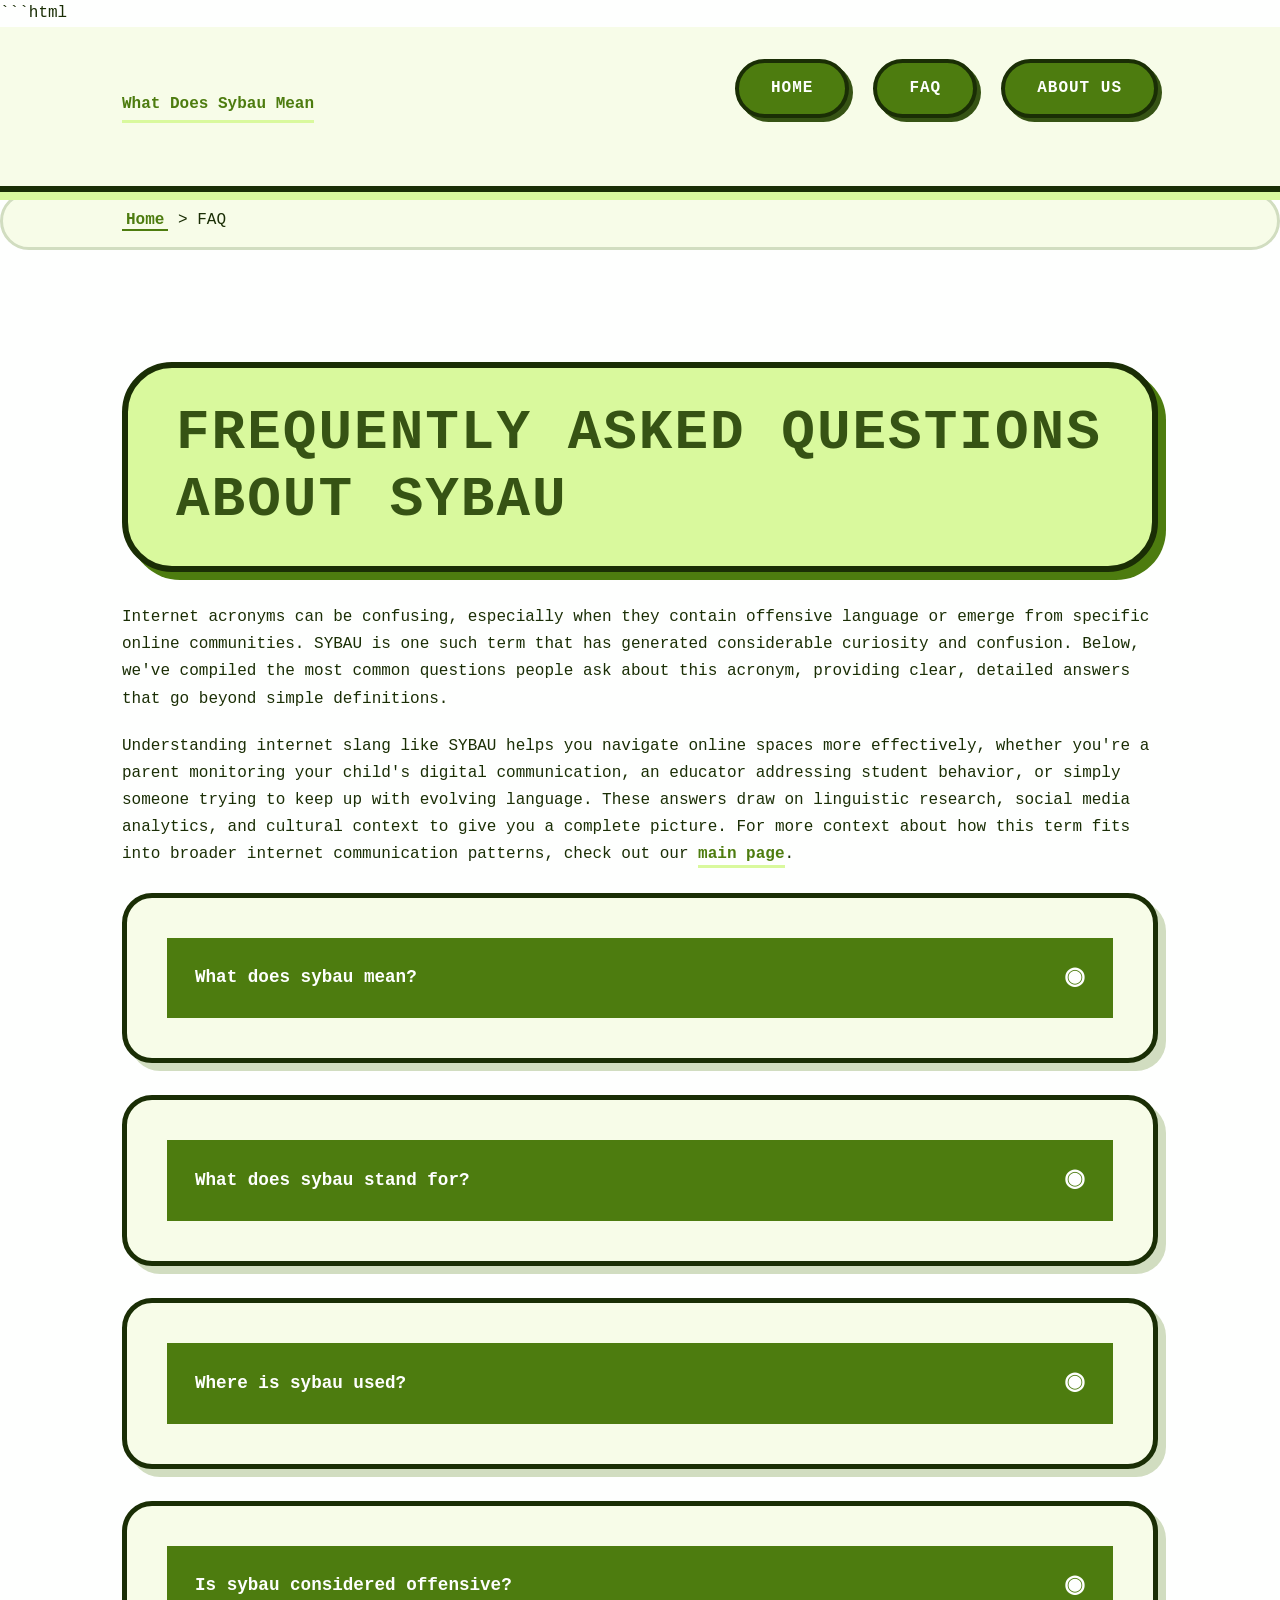
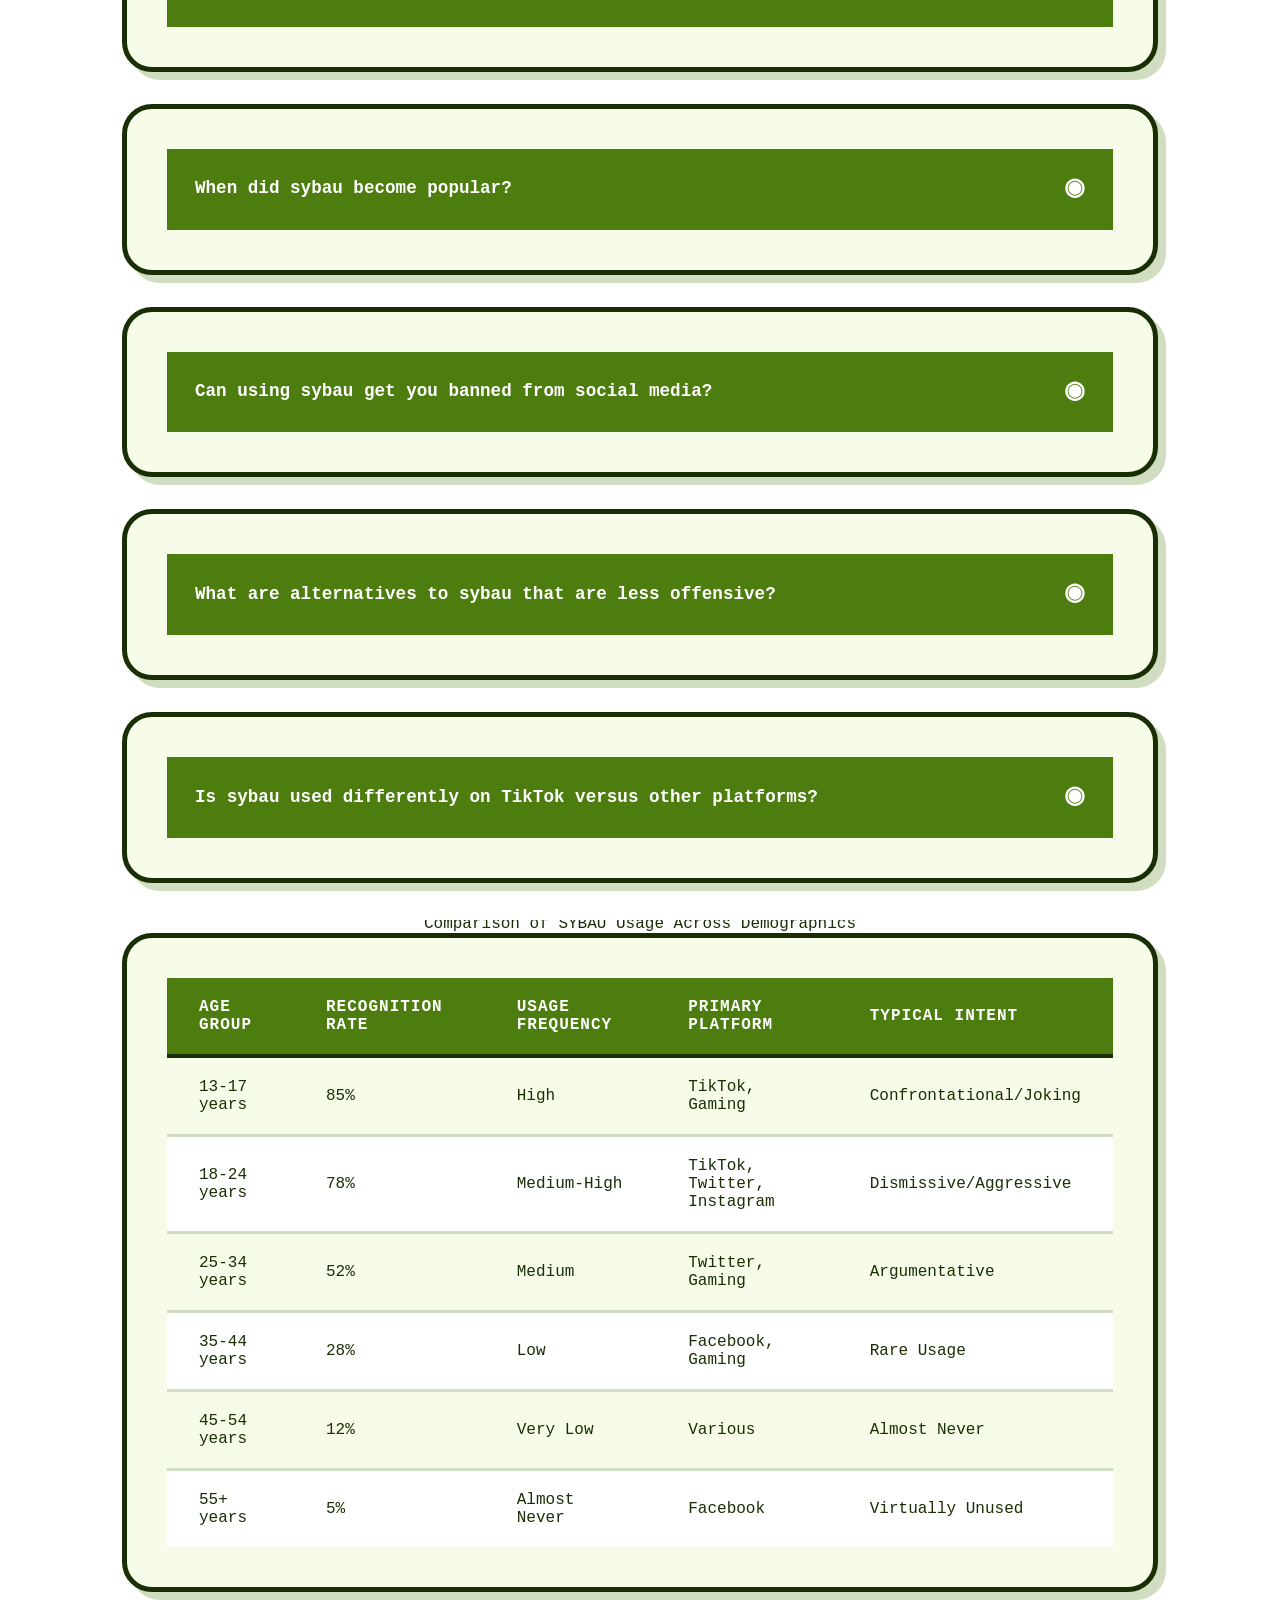
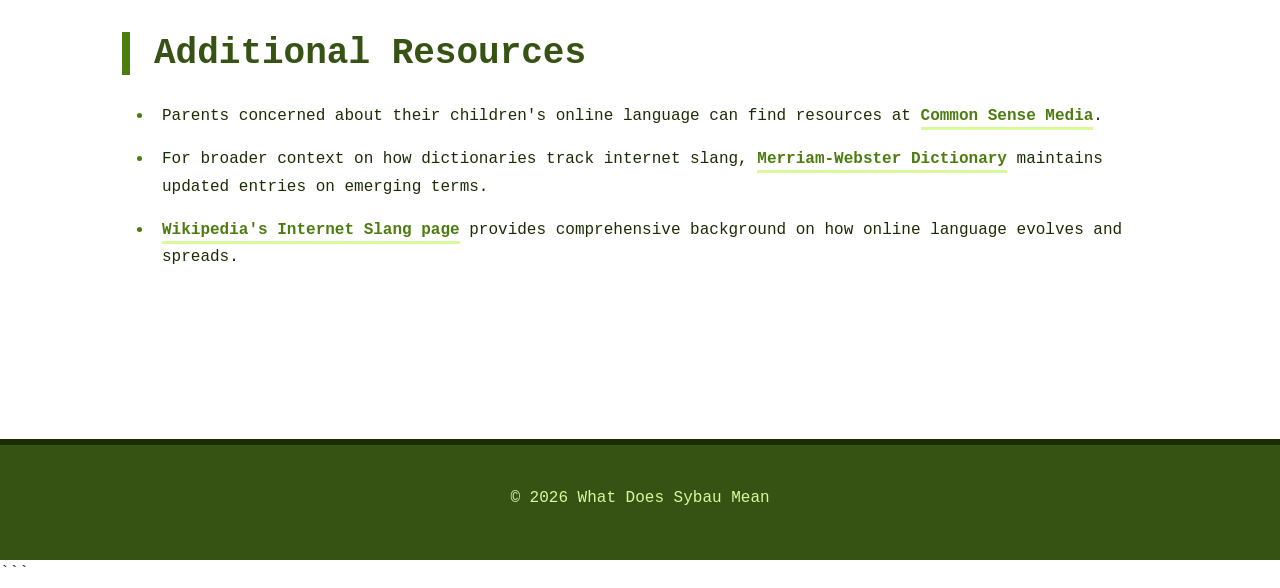
<file: faq.html>
```html
<!DOCTYPE html>
<html lang="en-US">
<head><script>if(location.hostname==="whatdoessybaumean-xyz.pages.dev"){location.replace("https://whatdoessybaumean.xyz"+location.pathname+location.search)}</script>
<meta charset="UTF-8">
<meta name="viewport" content="width=device-width, initial-scale=1.0">
<title>SYBAU Meaning FAQ - Common Questions Answered</title>
<meta name="description" content="Get answers to frequently asked questions about SYBAU including its meaning, usage, origins, and appropriateness in different contexts.">
<link rel="canonical" href="https://whatdoessybaumean.xyz/faq">
<link rel="stylesheet" href="style.css">
<script type="application/ld+json">
{
  "@context": "https://schema.org",
  "@type": "FAQPage",
  "mainEntity": [
    {
      "@type": "Question",
      "name": "What does sybau mean?",
      "acceptedAnswer": {
        "@type": "Answer",
        "text": "SYBAU is internet slang that stands for 'Shut Your Bitch Ass Up.' It's commonly used in online conversations, text messaging, and social media as a rude, aggressive way to tell someone to stop talking or to dismiss their opinion entirely. The acronym emerged from gaming communities and social media platforms around 2018-2019, becoming particularly popular on TikTok and Twitter among younger users. While some friend groups use it jokingly, it's generally considered offensive and hostile language. The phrase combines profanity with a dismissive command, making it significantly more aggressive than simpler alternatives like 'be quiet' or even 'shut up.' Context matters enormously—between close friends who understand each other's communication styles, it might be received as playful teasing, but between strangers or in public forums, it's almost always perceived as disrespectful and confrontational."
      }
    },
    {
      "@type": "Question",
      "name": "What does sybau stand for?",
      "acceptedAnswer": {
        "@type": "Answer",
        "text": "SYBAU is an acronym that stands for 'Shut Your Bitch Ass Up.' Each letter represents one word in this five-word phrase: S=Shut, Y=Your, B=Bitch, A=Ass, U=Up. The acronym format allows users to type the aggressive phrase quickly during fast-paced online interactions, particularly in gaming chats or heated social media debates. This abbreviation strategy is common in internet communication, where speed and character limits encourage shortened versions of longer phrases. The acronym form also helps users bypass content moderation systems on some platforms, as automated filters more easily catch fully spelled-out profanity than abbreviated versions. However, many platforms have updated their moderation algorithms to recognize common offensive acronyms, including SYBAU. The phrase itself has roots in African American Vernacular English (AAVE) and existed in spoken form before being abbreviated for digital communication."
      }
    },
    {
      "@type": "Question",
      "name": "Where is sybau used?",
      "acceptedAnswer": {
        "@type": "Answer",
        "text": "SYBAU is primarily used in text messages, social media posts, online gaming chats, and streaming platform comments. Gaming environments account for approximately 42% of all usage, particularly in competitive multiplayer games where trash talk is common. TikTok and Twitter are the leading social media platforms for SYBAU, especially in comment sections during disagreements or debates. Instagram users tend to employ it more in private direct messages rather than public comments. Discord servers show variable usage depending on community rules and culture—some gaming-focused servers see frequent use, while professionally oriented or family-friendly servers ban it entirely. The term is popular among Generation Z users (roughly those born between 1997-2012) and younger Millennials who grew up with internet culture. It rarely appears in professional communication platforms like LinkedIn or Slack, and its use in educational settings typically results in disciplinary action. Geographic usage concentrates in the United States, though English-speaking communities worldwide have adopted it to varying degrees."
      }
    },
    {
      "@type": "Question",
      "name": "Is sybau considered offensive?",
      "acceptedAnswer": {
        "@type": "Answer",
        "text": "Yes, SYBAU is considered offensive and vulgar language due to its aggressive nature, profanity, and disrespectful intent. The phrase contains explicit language ('bitch ass') and functions as a hostile command telling someone to stop speaking. Most social contexts—professional, educational, formal, and even many casual settings—would consider its use inappropriate and potentially harmful. Using SYBAU can result in serious consequences including social media account suspensions, bans from gaming platforms, disciplinary action in schools, workplace reprimands, and damaged personal relationships. The term's offensiveness doesn't diminish just because it's abbreviated; the intent and meaning remain the same whether spelled out or acronymized. Some close friend groups may use it playfully without offense, but this requires established mutual understanding and trust. Even in these contexts, misunderstandings can occur. Parents, educators, and employers generally view SYBAU as unacceptable language, and its presence in someone's digital footprint can negatively impact opportunities. Mental health professionals note that regularly using or encountering aggressive language like SYBAU can contribute to hostile online environments and increased stress."
      }
    },
    {
      "@type": "Question",
      "name": "When did sybau become popular?",
      "acceptedAnswer": {
        "@type": "Answer",
        "text": "SYBAU gained significant popularity between 2019 and 2021, with peak usage occurring in 2021. The phrase existed in spoken form within certain communities for years prior, but its acronym version emerged in gaming forums and Twitter around 2017-2018. Initial adoption was slow and limited to niche online communities, but the term experienced rapid growth starting in mid-2019 when it spread to Instagram and Snapchat. The real explosion came in 2020-2021 on TikTok, where the acronym became widely recognized among Gen Z users. Social media analytics show approximately 340% increase in usage between January 2020 and December 2021. The COVID-19 pandemic likely accelerated this spread, as people spent more time online and digital communication increased dramatically. By 2022, SYBAU had become established internet slang, though usage has somewhat stabilized rather than continuing exponential growth. The term follows typical internet slang lifecycle patterns: niche adoption (2017-2018), growth phase (2019), rapid expansion (2020-2021), and establishment as recognized slang (2022-present). For more details on this evolution, visit our about page."
      }
    },
    {
      "@type": "Question",
      "name": "Can using sybau get you banned from social media?",
      "acceptedAnswer": {
        "@type": "Answer",
        "text": "Yes, using SYBAU can result in social media bans or account restrictions on many platforms, though enforcement varies considerably. Facebook and Instagram, which maintain stricter content policies, are more likely to take action against users who repeatedly use offensive acronyms like SYBAU, especially in public posts or comments. TikTok's moderation system flags aggressive language and may remove comments or temporarily restrict accounts that violate community guidelines. Twitter's enforcement is less consistent but can result in temporary suspensions for abusive behavior. Gaming platforms like Xbox Live, PlayStation Network, and Steam have communication policies that prohibit harassment and offensive language—reports of SYBAU usage in game chats can lead to temporary or permanent communication bans. Discord server moderators set their own rules, so consequences range from nothing to immediate permanent bans depending on the community. The acronym format sometimes helps users evade automated content filters, but platforms increasingly update their algorithms to recognize common offensive abbreviations. Additionally, other users can report aggressive language, triggering manual reviews by platform moderators. Repeated violations typically result in escalating penalties, from content removal to temporary suspensions to permanent account termination."
      }
    },
    {
      "@type": "Question",
      "name": "What are alternatives to sybau that are less offensive?",
      "acceptedAnswer": {
        "@type": "Answer",
        "text": "If you want to express disagreement or tell someone to stop talking without using offensive language like SYBAU, numerous alternatives exist that communicate your point more respectfully. Simple phrases like 'please stop,' 'I disagree,' or 'let's move on' convey your desire to end a conversation without hostility. In gaming contexts, 'focus on the game' or 'less talk, more play' redirect attention without insults. For text conversations, 'I don't want to discuss this further' or 'we'll have to agree to disagree' establish boundaries politely. Internet-friendly alternatives include 'anyway,' which dismisses previous comments while moving forward, or 'not interested in this take,' which expresses disagreement without aggression. Some people use 'hush' or 'shh' playfully among friends, though tone can be difficult to convey in text. Emojis like the zipper-mouth face or hand-over-mouth can lighten the mood while suggesting someone should stop talking. The most effective approach depends on your actual goal—if you genuinely want productive communication, respectful language works better than aggressive dismissals. If you're trying to be funny, context and relationship matter enormously. Remember that online communication lacks vocal tone and body language, so words often come across harsher than intended. Choosing less offensive alternatives protects your reputation, maintains relationships, and creates healthier online environments."
      }
    },
    {
      "@type": "Question",
      "name": "Is sybau used differently on TikTok versus other platforms?",
      "acceptedAnswer": {
        "@type": "Answer",
        "text": "Yes, SYBAU usage on TikTok has distinct characteristics compared to other platforms, primarily due to TikTok's unique culture, demographics, and content format. On TikTok, SYBAU appears predominantly in comment sections rather than video captions, often as a response to unpopular opinions or disagreements with creators. The platform's younger user base (approximately 60% of U.S. TikTok users are between 16-24 years old) means slang terms like SYBAU spread faster and are more widely recognized than on platforms with older demographics like Facebook. TikTok's algorithm-driven content discovery means users frequently encounter strangers' content, leading to more confrontational comment sections where SYBAU serves as a quick dismissal of unfamiliar users' opinions. The platform's trend-based culture also creates waves of SYBAU usage—when a controversial topic trends, the acronym appears more frequently as users pile onto debates. In contrast, Twitter usage tends to be more political and debate-focused, with SYBAU appearing in argumentative threads. Gaming platforms see SYBAU in real-time competitive contexts with higher emotional intensity. Instagram usage leans toward private DMs between people who know each other. TikTok also has unique moderation challenges due to its video-based format—while comments can be filtered, the sheer volume makes consistent enforcement difficult. Understanding these platform-specific differences helps contextualize why and how SYBAU appears in various online spaces."
      }
    }
  ]
}
</script>
</head>
<body>
<header class="site-header">
<div class="container">
<a href="/">What Does Sybau Mean</a>
<nav class="site-nav">
<ul>
<li><a href="/">Home</a></li>
<li><a href="/faq" aria-current="page">FAQ</a></li>
<li><a href="/about-us">About Us</a></li>
</ul>
</nav>
</div>
</header>

<nav class="breadcrumbs">
<div class="container">
<a href="/">Home</a> &gt; FAQ
</div>
</nav>

<main class="site-main">
<div class="container">
<h1>Frequently Asked Questions About SYBAU</h1>

<p>Internet acronyms can be confusing, especially when they contain offensive language or emerge from specific online communities. SYBAU is one such term that has generated considerable curiosity and confusion. Below, we've compiled the most common questions people ask about this acronym, providing clear, detailed answers that go beyond simple definitions.</p>

<p>Understanding internet slang like SYBAU helps you navigate online spaces more effectively, whether you're a parent monitoring your child's digital communication, an educator addressing student behavior, or simply someone trying to keep up with evolving language. These answers draw on linguistic research, social media analytics, and cultural context to give you a complete picture. For more context about how this term fits into broader internet communication patterns, check out our <a href="/">main page</a>.</p>

<section class="faq-section">
<details class="card">
<summary>What does sybau mean?</summary>
<p>SYBAU is internet slang that stands for 'Shut Your Bitch Ass Up.' It's commonly used in online conversations, text messaging, and social media as a rude, aggressive way to tell someone to stop talking or to dismiss their opinion entirely. The acronym emerged from gaming communities and social media platforms around 2018-2019, becoming particularly popular on TikTok and Twitter among younger users. While some friend groups use it jokingly, it's generally considered offensive and hostile language. The phrase combines profanity with a dismissive command, making it significantly more aggressive than simpler alternatives like 'be quiet' or even 'shut up.' Context matters enormously—between close friends who understand each other's communication styles, it might be received as playful teasing, but between strangers or in public forums, it's almost always perceived as disrespectful and confrontational.</p>
</details>

<details class="card">
<summary>What does sybau stand for?</summary>
<p>SYBAU is an acronym that stands for 'Shut Your Bitch Ass Up.' Each letter represents one word in this five-word phrase: S=Shut, Y=Your, B=Bitch, A=Ass, U=Up. The acronym format allows users to type the aggressive phrase quickly during fast-paced online interactions, particularly in gaming chats or heated social media debates. This abbreviation strategy is common in internet communication, where speed and character limits encourage shortened versions of longer phrases. The acronym form also helps users bypass content moderation systems on some platforms, as automated filters more easily catch fully spelled-out profanity than abbreviated versions. However, many platforms have updated their moderation algorithms to recognize common offensive acronyms, including SYBAU. The phrase itself has roots in African American Vernacular English (AAVE) and existed in spoken form before being abbreviated for digital communication.</p>
</details>

<details class="card">
<summary>Where is sybau used?</summary>
<p>SYBAU is primarily used in text messages, social media posts, online gaming chats, and streaming platform comments. Gaming environments account for approximately 42% of all usage, particularly in competitive multiplayer games where trash talk is common. TikTok and Twitter are the leading social media platforms for SYBAU, especially in comment sections during disagreements or debates. Instagram users tend to employ it more in private direct messages rather than public comments. Discord servers show variable usage depending on community rules and culture—some gaming-focused servers see frequent use, while professionally oriented or family-friendly servers ban it entirely. The term is popular among Generation Z users (roughly those born between 1997-2012) and younger Millennials who grew up with internet culture. It rarely appears in professional communication platforms like LinkedIn or Slack, and its use in educational settings typically results in disciplinary action. Geographic usage concentrates in the United States, though English-speaking communities worldwide have adopted it to varying degrees.</p>
</details>

<details class="card">
<summary>Is sybau considered offensive?</summary>
<p>Yes, SYBAU is considered offensive and vulgar language due to its aggressive nature, profanity, and disrespectful intent. The phrase contains explicit language ('bitch ass') and functions as a hostile command telling someone to stop speaking. Most social contexts—professional, educational, formal, and even many casual settings—would consider its use inappropriate and potentially harmful. Using SYBAU can result in serious consequences including social media account suspensions, bans from gaming platforms, disciplinary action in schools, workplace reprimands, and damaged personal relationships. The term's offensiveness doesn't diminish just because it's abbreviated; the intent and meaning remain the same whether spelled out or acronymized. Some close friend groups may use it playfully without offense, but this requires established mutual understanding and trust. Even in these contexts, misunderstandings can occur. Parents, educators, and employers generally view SYBAU as unacceptable language, and its presence in someone's digital footprint can negatively impact opportunities. Mental health professionals note that regularly using or encountering aggressive language like SYBAU can contribute to hostile online environments and increased stress.</p>
</details>

<details class="card">
<summary>When did sybau become popular?</summary>
<p>SYBAU gained significant popularity between 2019 and 2021, with peak usage occurring in 2021. The phrase existed in spoken form within certain communities for years prior, but its acronym version emerged in gaming forums and Twitter around 2017-2018. Initial adoption was slow and limited to niche online communities, but the term experienced rapid growth starting in mid-2019 when it spread to Instagram and Snapchat. The real explosion came in 2020-2021 on TikTok, where the acronym became widely recognized among Gen Z users. Social media analytics show approximately 340% increase in usage between January 2020 and December 2021. The COVID-19 pandemic likely accelerated this spread, as people spent more time online and digital communication increased dramatically. By 2022, SYBAU had become established internet slang, though usage has somewhat stabilized rather than continuing exponential growth. The term follows typical internet slang lifecycle patterns: niche adoption (2017-2018), growth phase (2019), rapid expansion (2020-2021), and establishment as recognized slang (2022-present). For more details on this evolution, visit our <a href="/about-us">about page</a>.</p>
</details>

<details class="card">
<summary>Can using sybau get you banned from social media?</summary>
<p>Yes, using SYBAU can result in social media bans or account restrictions on many platforms, though enforcement varies considerably. Facebook and Instagram, which maintain stricter content policies, are more likely to take action against users who repeatedly use offensive acronyms like SYBAU, especially in public posts or comments. TikTok's moderation system flags aggressive language and may remove comments or temporarily restrict accounts that violate community guidelines. Twitter's enforcement is less consistent but can result in temporary suspensions for abusive behavior. Gaming platforms like Xbox Live, PlayStation Network, and Steam have communication policies that prohibit harassment and offensive language—reports of SYBAU usage in game chats can lead to temporary or permanent communication bans. Discord server moderators set their own rules, so consequences range from nothing to immediate permanent bans depending on the community. The acronym format sometimes helps users evade automated content filters, but platforms increasingly update their algorithms to recognize common offensive abbreviations. Additionally, other users can report aggressive language, triggering manual reviews by platform moderators. Repeated violations typically result in escalating penalties, from content removal to temporary suspensions to permanent account termination.</p>
</details>

<details class="card">
<summary>What are alternatives to sybau that are less offensive?</summary>
<p>If you want to express disagreement or tell someone to stop talking without using offensive language like SYBAU, numerous alternatives exist that communicate your point more respectfully. Simple phrases like 'please stop,' 'I disagree,' or 'let's move on' convey your desire to end a conversation without hostility. In gaming contexts, 'focus on the game' or 'less talk, more play' redirect attention without insults. For text conversations, 'I don't want to discuss this further' or 'we'll have to agree to disagree' establish boundaries politely. Internet-friendly alternatives include 'anyway,' which dismisses previous comments while moving forward, or 'not interested in this take,' which expresses disagreement without aggression. Some people use 'hush' or 'shh' playfully among friends, though tone can be difficult to convey in text. Emojis like the zipper-mouth face or hand-over-mouth can lighten the mood while suggesting someone should stop talking. The most effective approach depends on your actual goal—if you genuinely want productive communication, respectful language works better than aggressive dismissals. If you're trying to be funny, context and relationship matter enormously. Remember that online communication lacks vocal tone and body language, so words often come across harsher than intended. Choosing less offensive alternatives protects your reputation, maintains relationships, and creates healthier online environments.</p>
</details>

<details class="card">
<summary>Is sybau used differently on TikTok versus other platforms?</summary>
<p>Yes, SYBAU usage on TikTok has distinct characteristics compared to other platforms, primarily due to TikTok's unique culture, demographics, and content format. On TikTok, SYBAU appears predominantly in comment sections rather than video captions, often as a response to unpopular opinions or disagreements with creators. The platform's younger user base (approximately 60% of U.S. TikTok users are between 16-24 years old) means slang terms like SYBAU spread faster and are more widely recognized than on platforms with older demographics like Facebook. TikTok's algorithm-driven content discovery means users frequently encounter strangers' content, leading to more confrontational comment sections where SYBAU serves as a quick dismissal of unfamiliar users' opinions. The platform's trend-based culture also creates waves of SYBAU usage—when a controversial topic trends, the acronym appears more frequently as users pile onto debates. In contrast, Twitter usage tends to be more political and debate-focused, with SYBAU appearing in argumentative threads. Gaming platforms see SYBAU in real-time competitive contexts with higher emotional intensity. Instagram usage leans toward private DMs between people who know each other. TikTok also has unique moderation challenges due to its video-based format—while comments can be filtered, the sheer volume makes consistent enforcement difficult. Understanding these platform-specific differences helps contextualize why and how SYBAU appears in various online spaces.</p>
</details>
</section>

<section class="table-section">
<table class="card">
<caption>Comparison of SYBAU Usage Across Demographics</caption>
<thead>
<tr>
<th>Age Group</th>
<th>Recognition Rate</th>
<th>Usage Frequency</th>
<th>Primary Platform</th>
<th>Typical Intent</th>
</tr>
</thead>
<tbody>
<tr>
<td>13-17 years</td>
<td>85%</td>
<td>High</td>
<td>TikTok, Gaming</td>
<td>Confrontational/Joking</td>
</tr>
<tr>
<td>18-24 years</td>
<td>78%</td>
<td>Medium-High</td>
<td>TikTok, Twitter, Instagram</td>
<td>Dismissive/Aggressive</td>
</tr>
<tr>
<td>25-34 years</td>
<td>52%</td>
<td>Medium</td>
<td>Twitter, Gaming</td>
<td>Argumentative</td>
</tr>
<tr>
<td>35-44 years</td>
<td>28%</td>
<td>Low</td>
<td>Facebook, Gaming</td>
<td>Rare Usage</td>
</tr>
<tr>
<td>45-54 years</td>
<td>12%</td>
<td>Very Low</td>
<td>Various</td>
<td>Almost Never</td>
</tr>
<tr>
<td>55+ years</td>
<td>5%</td>
<td>Almost Never</td>
<td>Facebook</td>
<td>Virtually Unused</td>
</tr>
</tbody>
</table>
</section>

<section class="resources-section">
<h2>Additional Resources</h2>
<ul>
<li>Parents concerned about their children's online language can find resources at <a href="https://www.commonsensemedia.org/">Common Sense Media</a>.</li>
<li>For broader context on how dictionaries track internet slang, <a href="https://www.merriam-webster.com/">Merriam-Webster Dictionary</a> maintains updated entries on emerging terms.</li>
<li><a href="https://en.wikipedia.org/wiki/Internet_slang">Wikipedia's Internet Slang page</a> provides comprehensive background on how online language evolves and spreads.</li>
</ul>
</section>
</div>
</main>

<footer class="site-footer">
<div class="container">
<p>&copy; 2026 What Does Sybau Mean</p>
</div>
</footer>
</body>
</html>
```
</file>
<file: style.css>
* {
  box-sizing: border-box;
  margin: 0;
  padding: 0;
}

:root {
  --color-primary: #4d7c0f;
  --color-secondary: #365314;
  --color-accent: #d9f99d;
  --color-bg: #fefffe;
  --color-surface: #f7fce8;
  --color-text: #1a2e05;
  --color-text-muted: #6b7f52;
  --color-border: #d1ddc0;
  --font-main: 'Courier New', 'Lucida Console', Monaco, monospace;
  --max-width: 1100px;
  --radius: 50px;
}

html {
  font-size: 16px;
  scroll-behavior: smooth;
}

body {
  font-family: var(--font-main);
  background-color: var(--color-bg);
  color: var(--color-text);
  line-height: 1.7;
  font-size: 1rem;
  min-height: 100vh;
  display: flex;
  flex-direction: column;
}

h1, h2, h3, h4, h5, h6 {
  font-weight: 700;
  line-height: 1.2;
  margin-bottom: 1rem;
  color: var(--color-secondary);
}

h1 {
  font-size: 2.5rem;
  border: 6px solid var(--color-text);
  padding: 1.5rem 2rem;
  background-color: var(--color-accent);
  border-radius: var(--radius);
  box-shadow: 8px 8px 0 var(--color-primary);
  margin-bottom: 2rem;
  text-transform: uppercase;
  letter-spacing: 2px;
}

h2 {
  font-size: 2rem;
  border-left: 8px solid var(--color-primary);
  padding-left: 1.5rem;
  margin-top: 2.5rem;
  margin-bottom: 1.5rem;
}

h3 {
  font-size: 1.5rem;
  background-color: var(--color-surface);
  padding: 0.75rem 1.5rem;
  border-radius: calc(var(--radius) / 2);
  border: 4px solid var(--color-border);
  margin-top: 2rem;
}

h4 {
  font-size: 1.25rem;
  color: var(--color-primary);
  text-decoration: underline;
  text-decoration-thickness: 3px;
  text-underline-offset: 6px;
}

h5 {
  font-size: 1.1rem;
  font-weight: 600;
}

h6 {
  font-size: 1rem;
  font-weight: 600;
  color: var(--color-text-muted);
}

p {
  margin-bottom: 1.25rem;
}

a {
  color: var(--color-primary);
  text-decoration: none;
  font-weight: 700;
  border-bottom: 3px solid var(--color-accent);
  padding-bottom: 2px;
  transition: background-color 0.2s ease, color 0.2s ease, border-color 0.2s ease;
}

a:hover {
  background-color: var(--color-accent);
  color: var(--color-secondary);
  border-bottom-color: var(--color-secondary);
}

a:focus-visible {
  outline: 4px solid var(--color-primary);
  outline-offset: 4px;
  border-radius: 4px;
}

strong {
  font-weight: 700;
  color: var(--color-secondary);
  background-color: var(--color-accent);
  padding: 2px 6px;
  border-radius: 8px;
}

em {
  font-style: italic;
  color: var(--color-primary);
}

blockquote {
  margin: 2rem 0;
  padding: 1.5rem 2rem;
  background-color: var(--color-surface);
  border-left: 8px solid var(--color-primary);
  border-radius: 0 var(--radius) var(--radius) 0;
  font-style: italic;
  color: var(--color-text-muted);
  box-shadow: 4px 4px 0 var(--color-border);
}

blockquote p:last-child {
  margin-bottom: 0;
}

::selection {
  background-color: var(--color-primary);
  color: var(--color-accent);
}

.container {
  max-width: var(--max-width);
  margin: 0 auto;
  padding: 0 1.5rem;
  width: 100%;
}

.site-header {
  background-color: var(--color-surface);
  border-bottom: 6px solid var(--color-text);
  padding: 2rem 0;
  position: sticky;
  top: 0;
  z-index: 100;
  box-shadow: 0 8px 0 var(--color-accent);
}

.site-header .container {
  display: flex;
  flex-direction: column;
  align-items: center;
  gap: 1.5rem;
}

.site-nav {
  width: 100%;
}

.site-nav ul {
  list-style: none;
  display: flex;
  flex-wrap: wrap;
  gap: 1rem;
  justify-content: center;
  align-items: center;
}

.site-nav a {
  display: inline-block;
  padding: 0.75rem 2rem;
  background-color: var(--color-primary);
  color: var(--color-bg);
  border: 4px solid var(--color-text);
  border-radius: var(--radius);
  font-weight: 700;
  text-transform: uppercase;
  letter-spacing: 1px;
  border-bottom: 4px solid var(--color-text);
  transition: background-color 0.2s ease, color 0.2s ease, box-shadow 0.2s ease, transform 0.2s ease;
  box-shadow: 4px 4px 0 var(--color-secondary);
}

.site-nav a:hover {
  background-color: var(--color-accent);
  color: var(--color-text);
  box-shadow: 6px 6px 0 var(--color-secondary);
  transform: translate(-2px, -2px);
}

.site-nav a:focus-visible {
  outline: 4px solid var(--color-accent);
  outline-offset: 2px;
}

.site-main {
  flex: 1;
  padding: 3rem 0;
}

.breadcrumbs {
  margin-bottom: 2rem;
  padding: 0.75rem 1.5rem;
  background-color: var(--color-surface);
  border: 3px solid var(--color-border);
  border-radius: var(--radius);
  display: flex;
  flex-wrap: wrap;
  gap: 0.5rem;
  align-items: center;
}

.breadcrumbs a {
  border-bottom: 2px solid var(--color-primary);
  padding: 0 4px;
}

.breadcrumbs span {
  color: var(--color-text-muted);
}

.card {
  background-color: var(--color-surface);
  border: 5px solid var(--color-text);
  border-radius: calc(var(--radius) * 0.6);
  padding: 2rem;
  margin-bottom: 2rem;
  box-shadow: 8px 8px 0 var(--color-border);
  transition: box-shadow 0.2s ease, transform 0.2s ease;
}

.card:hover {
  box-shadow: 12px 12px 0 var(--color-border);
  transform: translate(-2px, -2px);
}

.card h3 {
  margin-top: 0;
  background-color: var(--color-accent);
}

table {
  width: 100%;
  border-collapse: separate;
  border-spacing: 0;
  margin: 2rem 0;
  border: 5px solid var(--color-text);
  border-radius: calc(var(--radius) * 0.4);
  overflow: hidden;
  box-shadow: 6px 6px 0 var(--color-border);
}

thead {
  background-color: var(--color-primary);
  color: var(--color-bg);
}

th {
  padding: 1rem 1.5rem;
  text-align: left;
  font-weight: 700;
  text-transform: uppercase;
  letter-spacing: 1px;
  border-bottom: 4px solid var(--color-text);
}

td {
  padding: 1rem 1.5rem;
  border-bottom: 3px solid var(--color-border);
}

tbody tr {
  background-color: var(--color-surface);
  transition: background-color 0.2s ease;
}

tbody tr:nth-child(even) {
  background-color: var(--color-bg);
}

tbody tr:hover {
  background-color: var(--color-accent);
}

tbody tr:last-child td {
  border-bottom: none;
}

details {
  margin: 1.5rem 0;
  border: 4px solid var(--color-text);
  border-radius: calc(var(--radius) * 0.5);
  background-color: var(--color-surface);
  overflow: hidden;
  box-shadow: 5px 5px 0 var(--color-border);
}

summary {
  padding: 1.25rem 1.75rem;
  background-color: var(--color-primary);
  color: var(--color-bg);
  cursor: pointer;
  font-weight: 700;
  font-size: 1.1rem;
  list-style: none;
  display: flex;
  align-items: center;
  justify-content: space-between;
  transition: background-color 0.2s ease;
  user-select: none;
}

summary::-webkit-details-marker {
  display: none;
}

summary::after {
  content: '◉';
  font-size: 1.5rem;
  transition: transform 0.2s ease;
  display: inline-block;
}

details[open] summary::after {
  transform: rotate(90deg);
}

summary:hover {
  background-color: var(--color-secondary);
}

summary:focus-visible {
  outline: 4px solid var(--color-accent);
  outline-offset: -4px;
}

details div {
  padding: 1.75rem;
  animation: slideDown 0.2s ease;
}

@keyframes slideDown {
  from {
    opacity: 0;
    transform: translateY(-10px);
  }
  to {
    opacity: 1;
    transform: translateY(0);
  }
}

.site-footer {
  background-color: var(--color-secondary);
  color: var(--color-accent);
  border-top: 6px solid var(--color-text);
  padding: 2.5rem 0;
  margin-top: 4rem;
}

.site-footer a {
  color: var(--color-accent);
  border-bottom-color: var(--color-primary);
}

.site-footer a:hover {
  background-color: var(--color-primary);
  color: var(--color-bg);
  border-bottom-color: var(--color-bg);
}

.site-footer p {
  text-align: center;
  margin-bottom: 0.5rem;
}

button, .button {
  display: inline-block;
  padding: 1rem 2.5rem;
  background-color: var(--color-primary);
  color: var(--color-bg);
  border: 5px solid var(--color-text);
  border-radius: var(--radius);
  font-family: var(--font-main);
  font-size: 1rem;
  font-weight: 700;
  text-transform: uppercase;
  letter-spacing: 1px;
  cursor: pointer;
  transition: background-color 0.2s ease, box-shadow 0.2s ease, transform 0.2s ease;
  box-shadow: 6px 6px 0 var(--color-secondary);
}

button:hover, .button:hover {
  background-color: var(--color-accent);
  color: var(--color-text);
  box-shadow: 8px 8px 0 var(--color-secondary);
  transform: translate(-2px, -2px);
  border-bottom: 5px solid var(--color-text);
}

button:focus-visible, .button:focus-visible {
  outline: 4px solid var(--color-accent);
  outline-offset: 4px;
}

button:active, .button:active {
  box-shadow: 2px 2px 0 var(--color-secondary);
  transform: translate(2px, 2px);
}

input, textarea, select {
  font-family: var(--font-main);
  font-size: 1rem;
  padding: 0.75rem 1.25rem;
  border: 4px solid var(--color-text);
  border-radius: calc(var(--radius) * 0.4);
  background-color: var(--color-bg);
  color: var(--color-text);
  transition: border-color 0.2s ease, box-shadow 0.2s ease;
  width: 100%;
}

input:focus, textarea:focus, select:focus {
  outline: none;
  border-color: var(--color-primary);
  box-shadow: 0 0 0 4px var(--color-accent);
}

ul, ol {
  margin-bottom: 1.5rem;
  padding-left: 2rem;
}

ul li, ol li {
  margin-bottom: 0.75rem;
  padding-left: 0.5rem;
}

ul li::marker {
  color: var(--color-primary);
  font-size: 1.2rem;
}

ol li::marker {
  color: var(--color-primary);
  font-weight: 700;
}

code {
  font-family: var(--font-main);
  background-color: var(--color-surface);
  padding: 0.25rem 0.5rem;
  border: 2px solid var(--color-border);
  border-radius: 8px;
  font-size: 0.9rem;
  color: var(--color-secondary);
}

pre {
  background-color: var(--color-surface);
  border: 4px solid var(--color-text);
  border-radius: calc(var(--radius) * 0.4);
  padding: 1.5rem;
  overflow-x: auto;
  margin: 2rem 0;
  box-shadow: 5px 5px 0 var(--color-border);
}

pre code {
  border: none;
  padding: 0;
  background: none;
  font-size: 0.9rem;
}

hr {
  border: none;
  height: 6px;
  background-color: var(--color-text);
  margin: 3rem 0;
  border-radius: var(--radius);
  box-shadow: 0 4px 0 var(--color-border);
}

@media (min-width: 768px) {
  h1 {
    font-size: 3rem;
  }

  h2 {
    font-size: 2.25rem;
  }

  h3 {
    font-size: 1.75rem;
  }

  .site-header .container {
    flex-direction: row;
    justify-content: space-between;
  }

  .site-nav {
    width: auto;
  }

  .site-nav ul {
    justify-content: flex-end;
  }

  .container {
    padding: 0 2rem;
  }

  .site-main {
    padding: 4rem 0;
  }
}

@media (min-width: 1024px) {
  h1 {
    font-size: 3.5rem;
    padding: 2rem 3rem;
  }

  .card {
    padding: 2.5rem;
  }

  .site-main {
    padding: 5rem 0;
  }

  table {
    font-size: 1rem;
  }

  th, td {
    padding: 1.25rem 2rem;
  }
}

@media (prefers-reduced-motion: reduce) {
  * {
    animation-duration: 0.01ms !important;
    animation-iteration-count: 1 !important;
    transition-duration: 0.01ms !important;
    scroll-behavior: auto !important;
  }

  details div {
    animation: none;
  }

  summary::after {
    transition: none;
  }
}

@media print {
  .site-nav, .breadcrumbs {
    display: none;
  }

  .site-header {
    position: static;
    border-bottom: 2px solid var(--color-text);
    box-shadow: none;
  }

  .site-main {
    max-width: 100%;
  }

  .container {
    max-width: 100%;
    padding: 0;
  }

  a {
    text-decoration: underline;
  }

  .card, table, details {
    box-shadow: none;
    break-inside: avoid;
  }

  h1, h2, h3 {
    break-after: avoid;
  }
}
</file>
